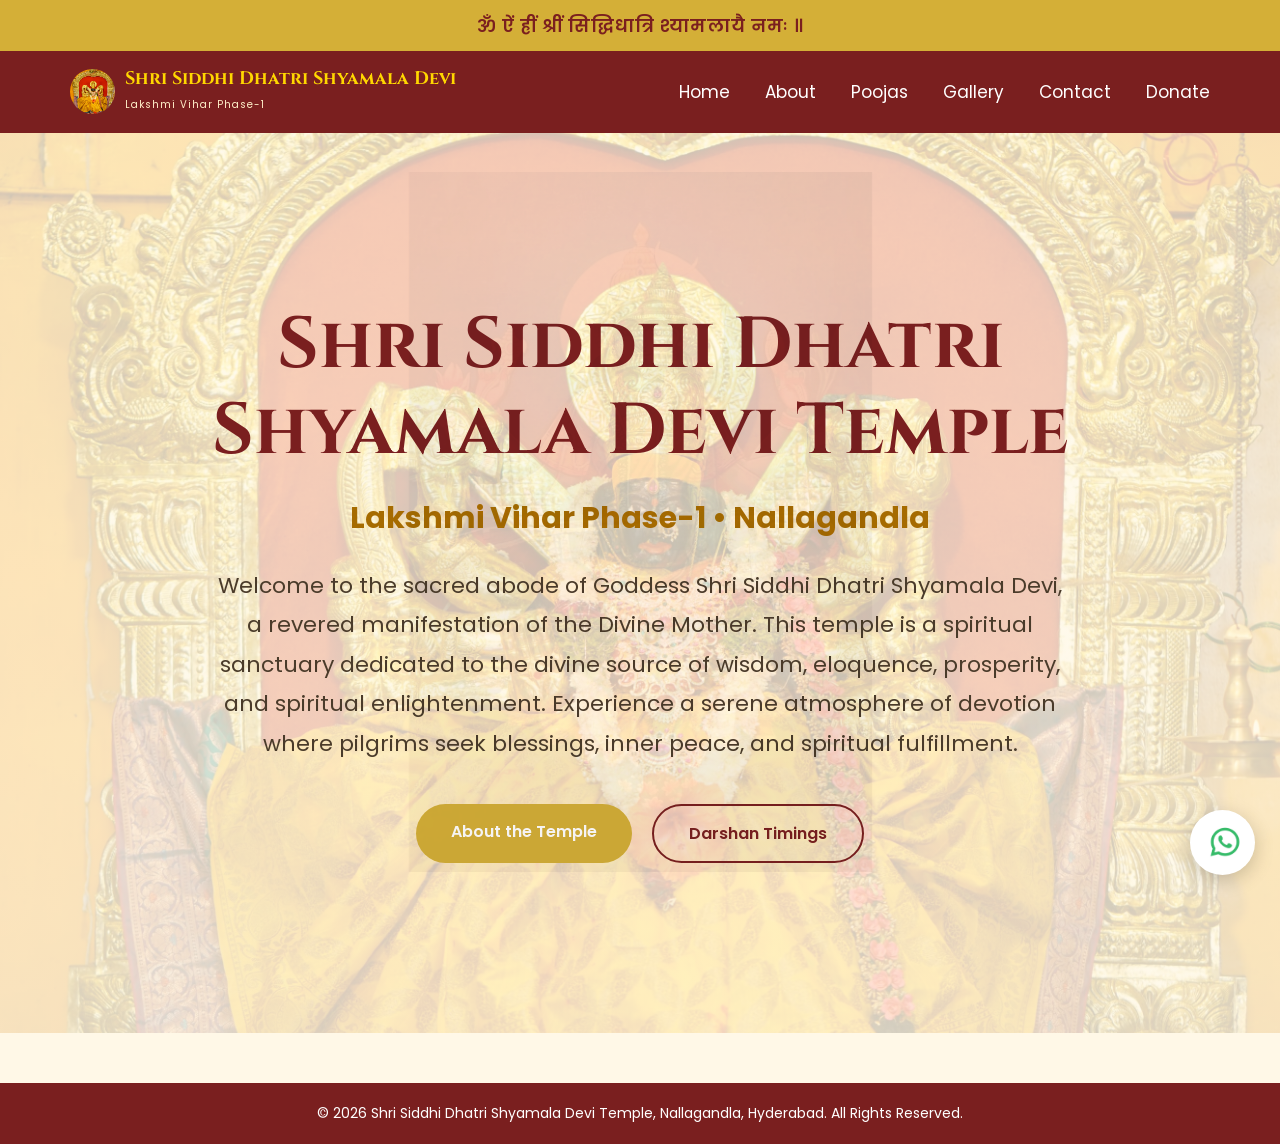
<file: index.html>
<!DOCTYPE html>
<html lang="en">
<head>
    <meta charset="UTF-8">
    <meta name="viewport" content="width=device-width, initial-scale=1.0">

    <title>
Shri Siddhi Dhatri Shyamala Devi Temple | Nallagandla, Hyderabad
</title>

    <link rel="stylesheet" href="style.css">

    <link href="https://fonts.googleapis.com/css2?family=Cinzel:wght@400;500;600;700&family=Poppins:wght@300;400;500;600&display=swap" rel="stylesheet">
    <meta name="description"
content="Official website of Shri Siddhi Dhatri Shyamala Devi Temple, Nallagandla, Hyderabad. Explore temple history, poojas, festivals, darshan timings, donations, and spiritual events.">

<meta name="keywords"
content="Shyamala Devi Temple, Siddhi Dhatri Shyamala Devi, Nallagandla Temple, Hyderabad Temple, Friday Pooja, Kumkumarchana, Navaratri, Shyamala Navaratri, Temple History, Temple Discovery, Temple Establishment, Spiritual Center, Devotee Community, Temple Timeline, Temple Gallery, Divine Idol Discovery, Temple Worship, Temple Festivals, Temple Darshan Timings, Temple Donations, Temple Events, Temple Rituals, Temple Architecture, Temple Festivals, Temple Celebrations, Temple Announcements, Temple News, Temple Updates, Temple Activities, Temple Services, Temple Offerings, Temple Prayers, Temple Blessings, Temple Devotees, Temple Community, Temple Spirituality, Temple Culture, Temple Heritage, Temple Traditions, Temple Worship Practices, Temple Festivals and Events, Temple Rituals and Ceremonies, Temple History and Significance, Temple Architecture and Design, Temple Art and Iconography, Temple Legends and Myths, Temple Pilgrimage and Tourism, Temple Donations and Support, Temple Volunteer Opportunities, Temple News and Announcements, Temple Contact Information, Temple Location and Directions, Temple Gallery and Media, Temple Testimonials and Devotee Stories, Temple FAQs and Visitor Information, Temple Online Services and Virtual Darshan">

<meta name="author"
content="Shri Siddhi Dhatri Shyamala Devi Temple">
<link rel="icon" href="/favicon.jpeg">
<!-- Google tag (gtag.js) -->
<script async src="https://www.googletagmanager.com/gtag/js?id=G-BN901K65E5"></script>
<script>
  window.dataLayer = window.dataLayer || [];
  function gtag(){dataLayer.push(arguments);}
  gtag('js', new Date());

  gtag('config', 'G-BN901K65E5');
</script>
</head>

<body>
    <div class="mantra-bar">
            ॐ ऐं ह्रीं श्रीं सिद्धिधात्रि श्यामलायै नमः ॥
        </div>


<div class="main-nav">

   <a href="#home" class="logo">

    <img src="images/Ammavaru.jpeg" alt="Temple Logo">

    <div class="logo-text">
        <h3>Shri Siddhi Dhatri Shyamala Devi</h3>
        <span>Lakshmi Vihar Phase-1</span>
    </div>

</a>


    <ul>
        <li><a href="index.html">Home</a></li>
        <li><a href="about.html">About</a></li>
        <li><a href="pooja.html">Poojas</a></li>
        <li><a href="gallery.html">Gallery</a></li>
        <li><a href="contact.html">Contact</a></li>
        <li><a href="donate.html">Donate</a></li>

    </ul>

</div>

    <section id="home" class="hero">

        <div class="hero-content">

        

<h1>
    Shri Siddhi Dhatri Shyamala Devi Temple
</h1>

<h2>
    Lakshmi Vihar Phase-1 • Nallagandla
</h2>

<p class="description">
    Welcome to the sacred abode of Goddess Shri Siddhi Dhatri Shyamala Devi, a revered manifestation of the Divine Mother. This temple is a spiritual sanctuary dedicated to
    the divine source of wisdom, eloquence, prosperity, and
    spiritual enlightenment. Experience a serene atmosphere of
    devotion where pilgrims seek blessings, inner peace, and
    spiritual fulfillment.
</p>

<div class="buttons">

    <a href="about.html" class="btn primary-btn">
        About the Temple
    </a>

    <a href="pooja.html" class="btn secondary-btn">
        Darshan Timings
    </a>

</div>

        </div>

    </section>
<footer>
    <p>
        © 2026 Shri Siddhi Dhatri Shyamala Devi Temple, Nallagandla, Hyderabad. All Rights Reserved.
    </p>
</footer>
<a href="https://chat.whatsapp.com/DujyNdrdzBHKbc0xF7VPi2"
   target="_blank"
   class="floating-whatsapp"
   title="Join Temple WhatsApp Group">

    <img src="images/whatsapp.png" alt="WhatsApp">

</a>
<script>

let lastScrollTop = 0;

const navbar = document.querySelector("nav");

window.addEventListener("scroll", function(){

    let currentScroll = window.pageYOffset;

    if(currentScroll > 100){

        if(currentScroll > lastScrollTop){

            navbar.style.transform = "translateY(-100%)";

        }else{

            navbar.style.transform = "translateY(0)";
        }

    }else{

        navbar.style.transform = "translateY(0)";
    }

    lastScrollTop = currentScroll;
});

</script>
</body>
</html>
</file>
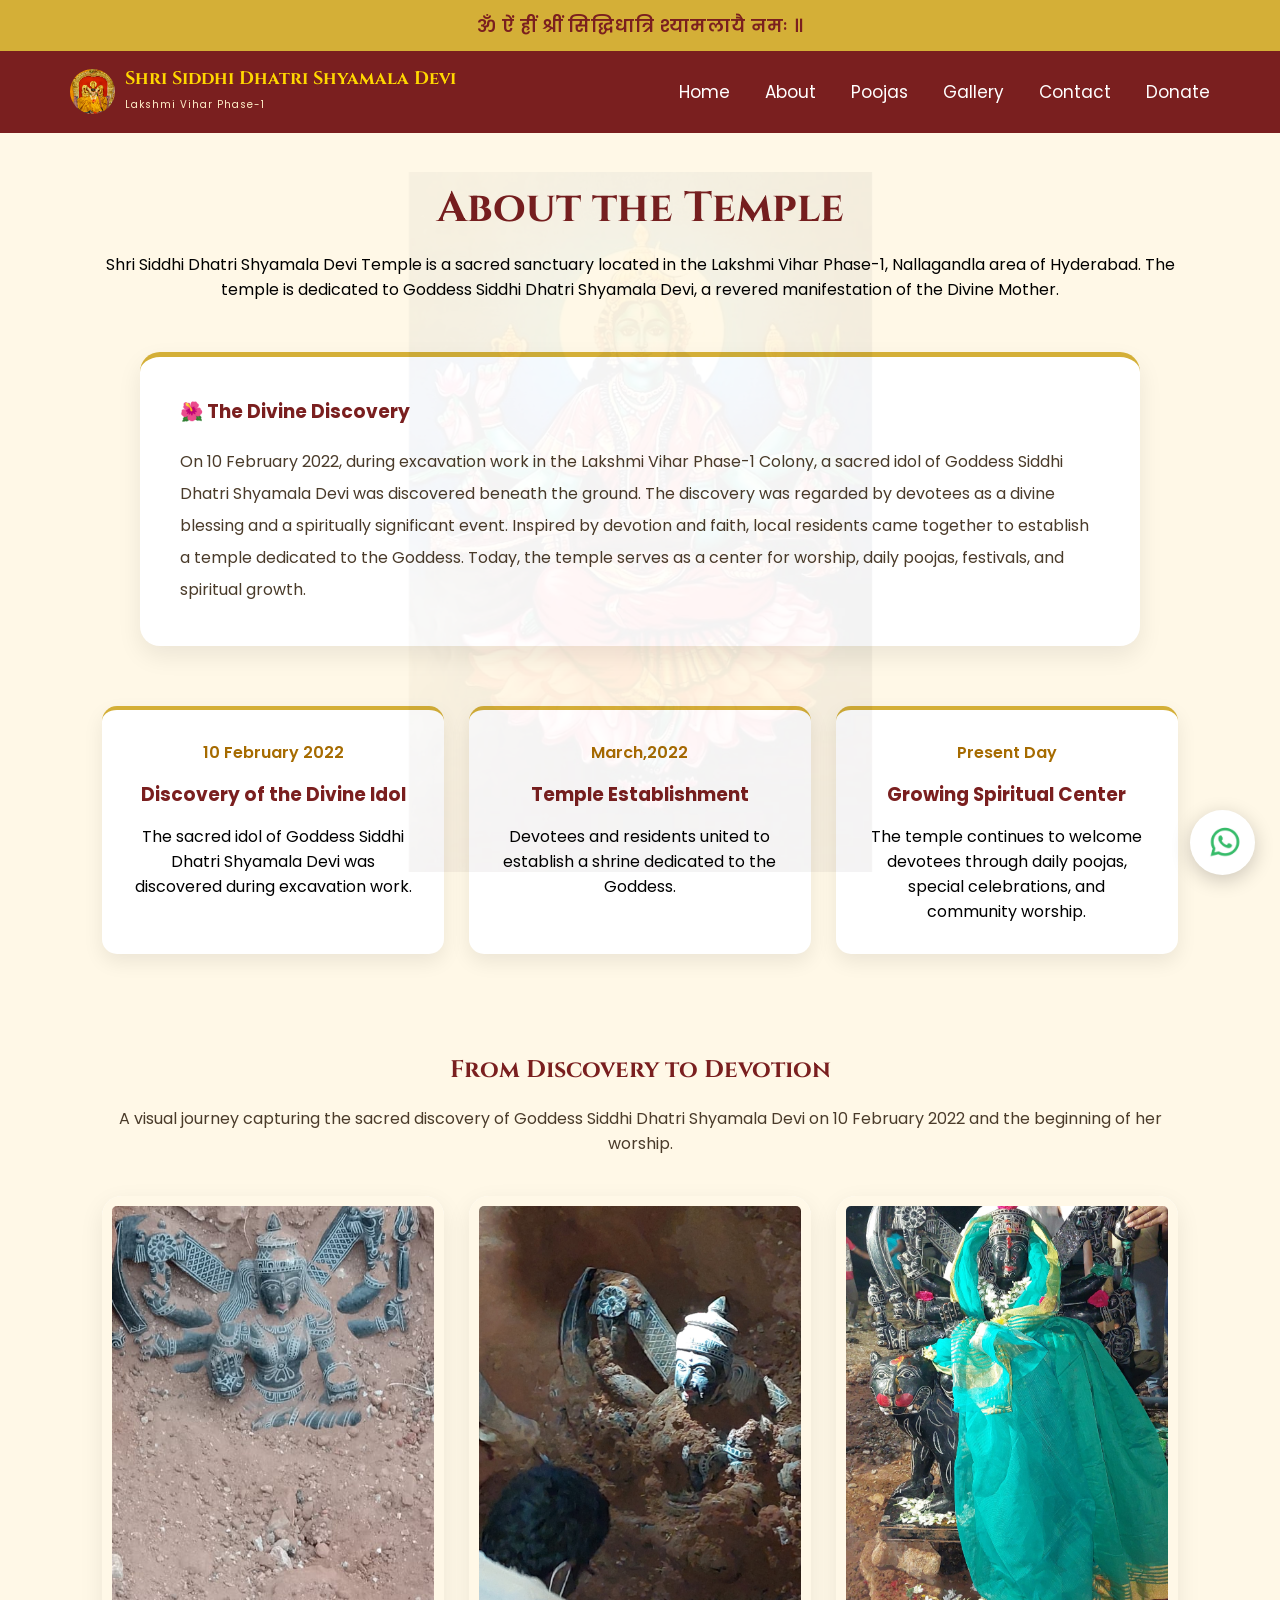
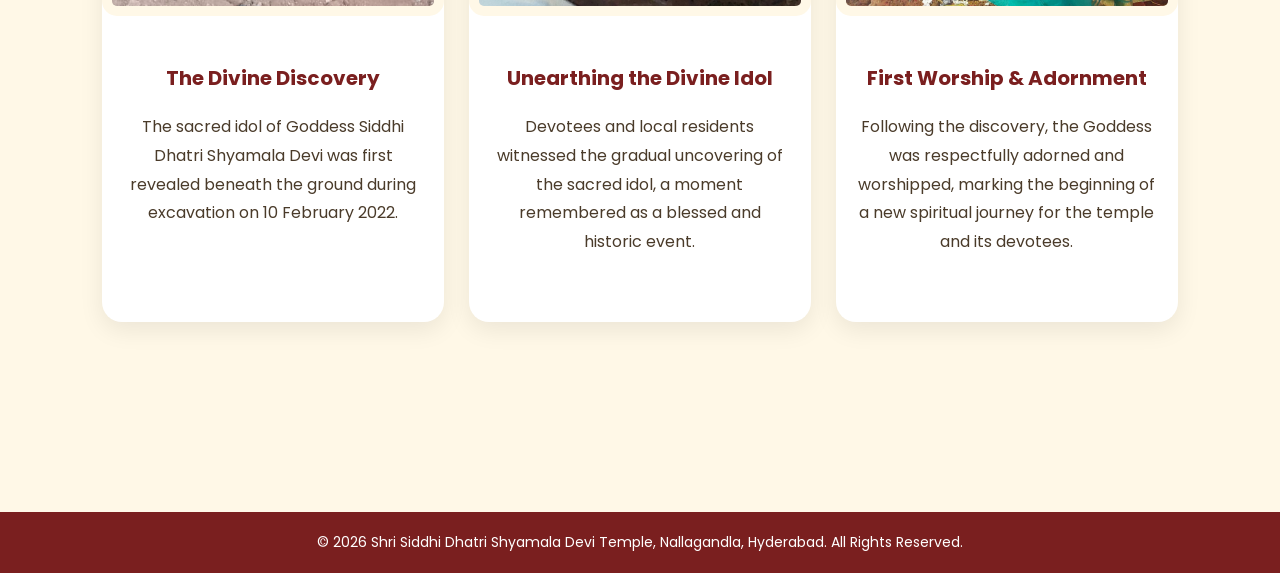
<file: about.html>
<!DOCTYPE html>
<html lang="en">

<head>

    <meta charset="UTF-8">
    <meta name="viewport" content="width=device-width, initial-scale=1.0">

    <title>
About the Temple | Shri Siddhi Dhatri Shyamala Devi Temple
</title>

    <link rel="stylesheet" href="style.css">

    <link href="https://fonts.googleapis.com/css2?family=Cinzel:wght@400;500;600;700&family=Poppins:wght@300;400;500;600&display=swap" rel="stylesheet">
    <meta name="description"
content="Official website of Shri Siddhi Dhatri Shyamala Devi Temple, Nallagandla, Hyderabad. Explore temple history, poojas, festivals, darshan timings, donations, and spiritual events.">

<meta name="keywords"
content="Shyamala Devi Temple, Siddhi Dhatri Shyamala Devi, Nallagandla Temple, Hyderabad Temple, Friday Pooja, Kumkumarchana, Navaratri, Shyamala Navaratri, Temple History, Temple Discovery, Temple Establishment, Spiritual Center, Devotee Community, Temple Timeline, Temple Gallery, Divine Idol Discovery, Temple Worship, Temple Festivals, Temple Darshan Timings, Temple Donations, Temple Events, Temple Rituals, Temple Architecture, Temple Festivals, Temple Celebrations, Temple Announcements, Temple News, Temple Updates, Temple Activities, Temple Services, Temple Offerings, Temple Prayers, Temple Blessings, Temple Devotees, Temple Community, Temple Spirituality, Temple Culture, Temple Heritage, Temple Traditions, Temple Worship Practices, Temple Festivals and Events, Temple Rituals and Ceremonies, Temple History and Significance, Temple Architecture and Design, Temple Art and Iconography, Temple Legends and Myths, Temple Pilgrimage and Tourism, Temple Donations and Support, Temple Volunteer Opportunities, Temple News and Announcements, Temple Contact Information, Temple Location and Directions, Temple Gallery and Media, Temple Testimonials and Devotee Stories, Temple FAQs and Visitor Information, Temple Online Services and Virtual Darshan">

<meta name="author"
content="Shri Siddhi Dhatri Shyamala Devi Temple">
<link rel="icon" href="/favicon.jpeg">
<!-- Google tag (gtag.js) -->
<script async src="https://www.googletagmanager.com/gtag/js?id=G-BN901K65E5"></script>
<script>
  window.dataLayer = window.dataLayer || [];
  function gtag(){dataLayer.push(arguments);}
  gtag('js', new Date());

  gtag('config', 'G-BN901K65E5');
</script>
</head>

<body>

    <nav>

        <div class="mantra-bar">
            ॐ ऐं ह्रीं श्रीं सिद्धिधात्रि श्यामलायै नमः ॥ 
        </div>

        <div class="main-nav">

            <a href="index.html" class="logo">

                <img src="images/Ammavaru.jpeg" alt="Temple Logo">

                <div class="logo-text">
                    <h3>Shri Siddhi Dhatri Shyamala Devi</h3>
                    <span>Lakshmi Vihar Phase-1</span>
                </div>

            </a>

             <ul>
        <li><a href="index.html">Home</a></li>
        <li><a href="about.html">About</a></li>
        <li><a href="pooja.html">Poojas</a></li>
        <li><a href="gallery.html">Gallery</a></li>
        <li><a href="contact.html">Contact</a></li>
        <li><a href="donate.html">Donate</a></li>

    </ul>
        </div>

    </nav>
    <section id="about" class="about-section">

    <div class="about-header">

        <h2>About the Temple</h2>

        <div class="gold-line"></div>

        <p>

            Shri Siddhi Dhatri Shyamala Devi Temple is a sacred sanctuary located in the Lakshmi Vihar Phase-1, Nallagandla area of Hyderabad. The temple is dedicated to Goddess Siddhi Dhatri Shyamala Devi, a revered manifestation of the Divine Mother.
        </p>

    </div>

    <div class="history-highlight">

        <h3>🌺 The Divine Discovery</h3>

        <p>

            On 10 February 2022, during excavation work in the Lakshmi Vihar Phase-1 
            Colony, a sacred idol of Goddess Siddhi Dhatri Shyamala Devi was
            discovered beneath the ground.

            The discovery was regarded by devotees as a divine blessing
            and a spiritually significant event. Inspired by devotion and faith,
            local residents came together to establish a temple dedicated to
            the Goddess.

            Today, the temple serves as a center for worship, daily poojas,
            festivals, and spiritual growth.

        </p>

    </div>

    <div class="timeline">

        <div class="timeline-item">

            <span>10 February 2022</span>

            <h3>Discovery of the Divine Idol</h3>

            <p>
                The sacred idol of Goddess Siddhi Dhatri Shyamala Devi
                was discovered during excavation work.
            </p>

        </div>

        <div class="timeline-item">

            <span>March,2022</span>

            <h3>Temple Establishment</h3>

            <p>
                Devotees and residents united to establish
                a shrine dedicated to the Goddess.
            </p>

        </div>

        <div class="timeline-item">

            <span>Present Day</span>

            <h3>Growing Spiritual Center</h3>

            <p>
                The temple continues to welcome devotees
                through daily poojas, special celebrations,
                and community worship.
            </p>

        </div>

    </div>

    <section class="discovery-gallery">

    <h2>From Discovery to Devotion</h2>

    <div class="gold-line"></div>

    <p>
        A visual journey capturing the sacred discovery of
        Goddess Siddhi Dhatri Shyamala Devi on
        10 February 2022 and the beginning of her worship.
    </p>

    <div class="discovery-grid">

        <!-- IMAGE 1 -->

        <div class="gallery-item">

            <img src="images/about1.jpeg"
                 alt="Divine Discovery">

            <h4>The Divine Discovery</h4>

            <p>
                The sacred idol of Goddess Siddhi Dhatri
                Shyamala Devi was first revealed beneath
                the ground during excavation on
                10 February 2022.
            </p>

        </div>

        <!-- IMAGE 2 -->

        <div class="gallery-item">

            <img src="images/about2.jpeg"
                 alt="Unearthing the Divine Idol">

            <h4>Unearthing the Divine Idol</h4>

            <p>
                Devotees and local residents witnessed
                the gradual uncovering of the sacred idol,
                a moment remembered as a blessed and
                historic event.
            </p>

        </div>

        <!-- IMAGE 3 -->

        <div class="gallery-item">

            <img src="images/about3.jpeg"
                 alt="First Worship">

            <h4>First Worship & Adornment</h4>

            <p>
                Following the discovery, the Goddess was
                respectfully adorned and worshipped,
                marking the beginning of a new spiritual
                journey for the temple and its devotees.
            </p>

        </div>

    </div>

</section>

</section>
  <footer>
        <p>
            © 2026 Shri Siddhi Dhatri Shyamala Devi Temple, Nallagandla, Hyderabad. All Rights Reserved.
        </p>
    </footer>
<a href="https://chat.whatsapp.com/DujyNdrdzBHKbc0xF7VPi2"
   target="_blank"
   class="floating-whatsapp"
   title="Join Temple WhatsApp Group">

    <img src="images/whatsapp.png" alt="WhatsApp">

</a>
<script>

let lastScrollTop = 0;

const navbar = document.querySelector("nav");

window.addEventListener("scroll", function(){

    let currentScroll = window.pageYOffset;

    if(currentScroll > 100){

        if(currentScroll > lastScrollTop){

            navbar.style.transform = "translateY(-100%)";

        }else{

            navbar.style.transform = "translateY(0)";
        }

    }else{

        navbar.style.transform = "translateY(0)";
    }

    lastScrollTop = currentScroll;
});

</script>
</body>

</html>
</file>
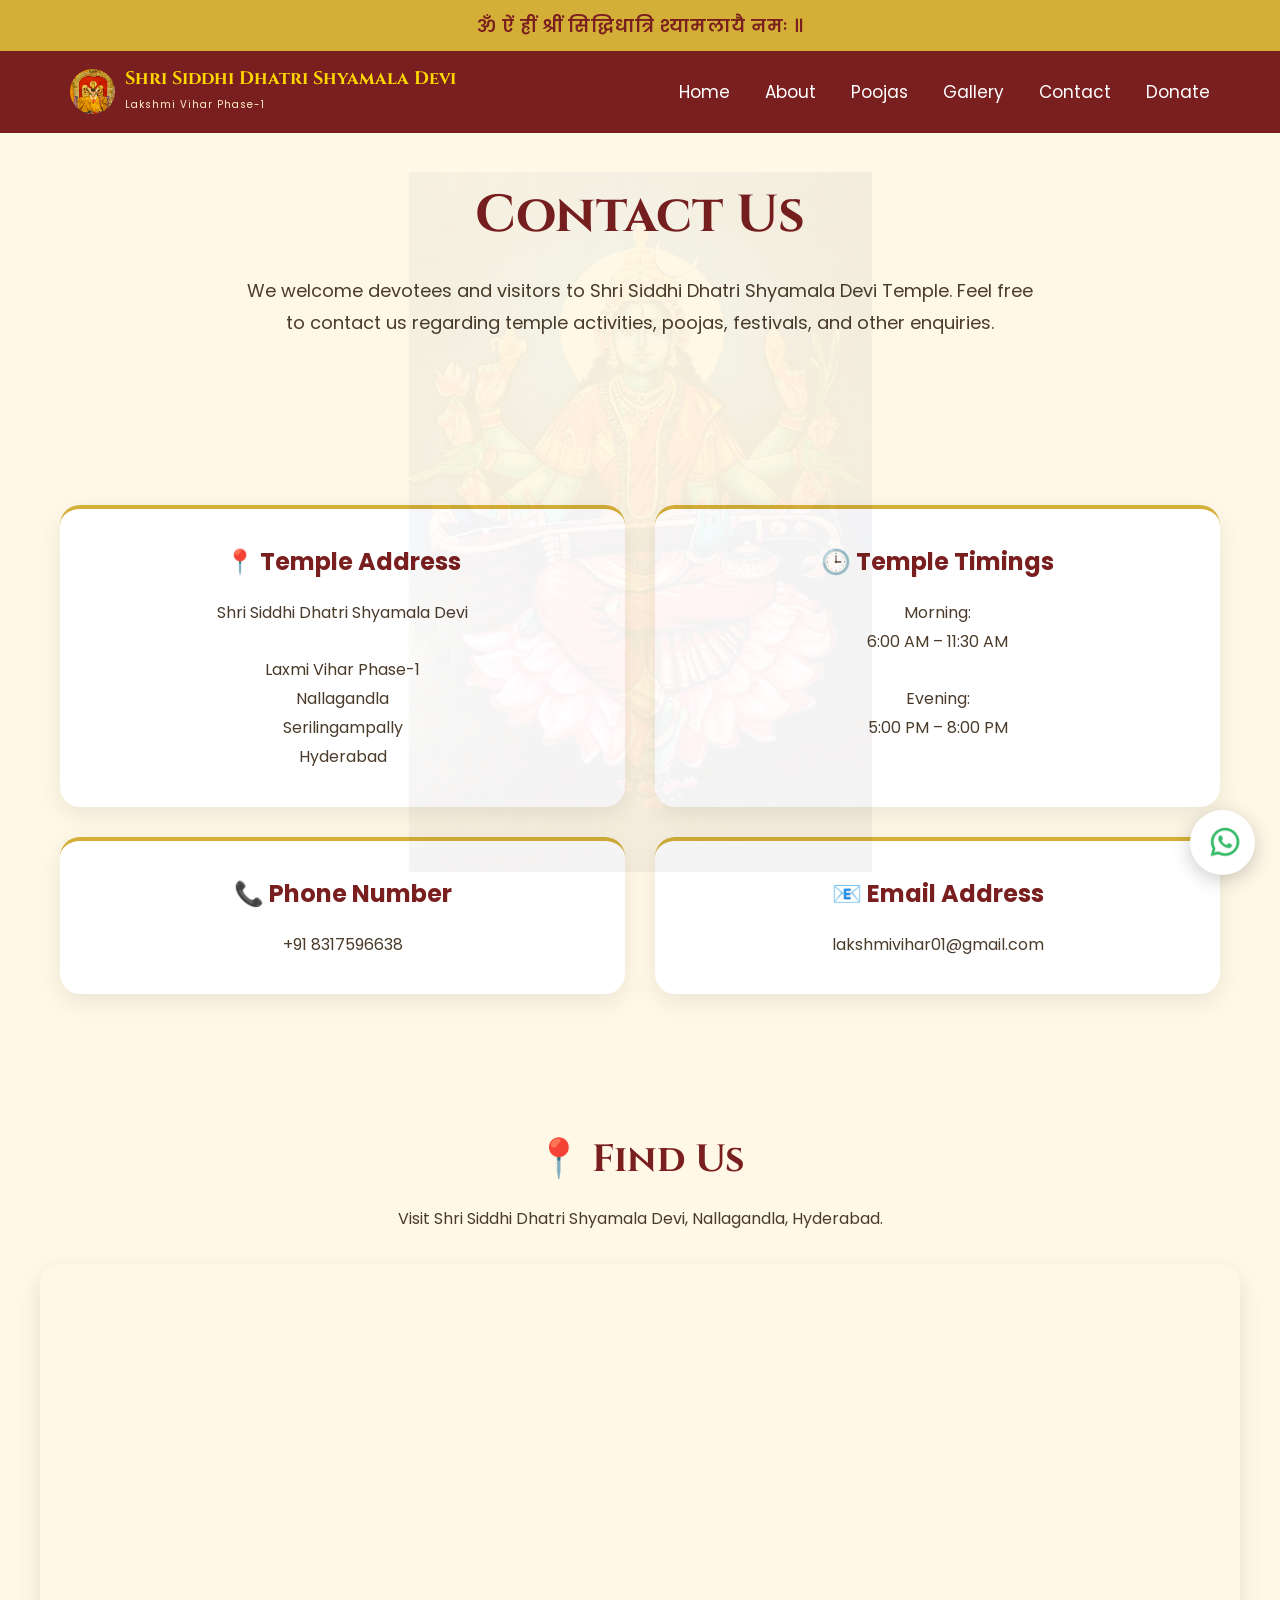
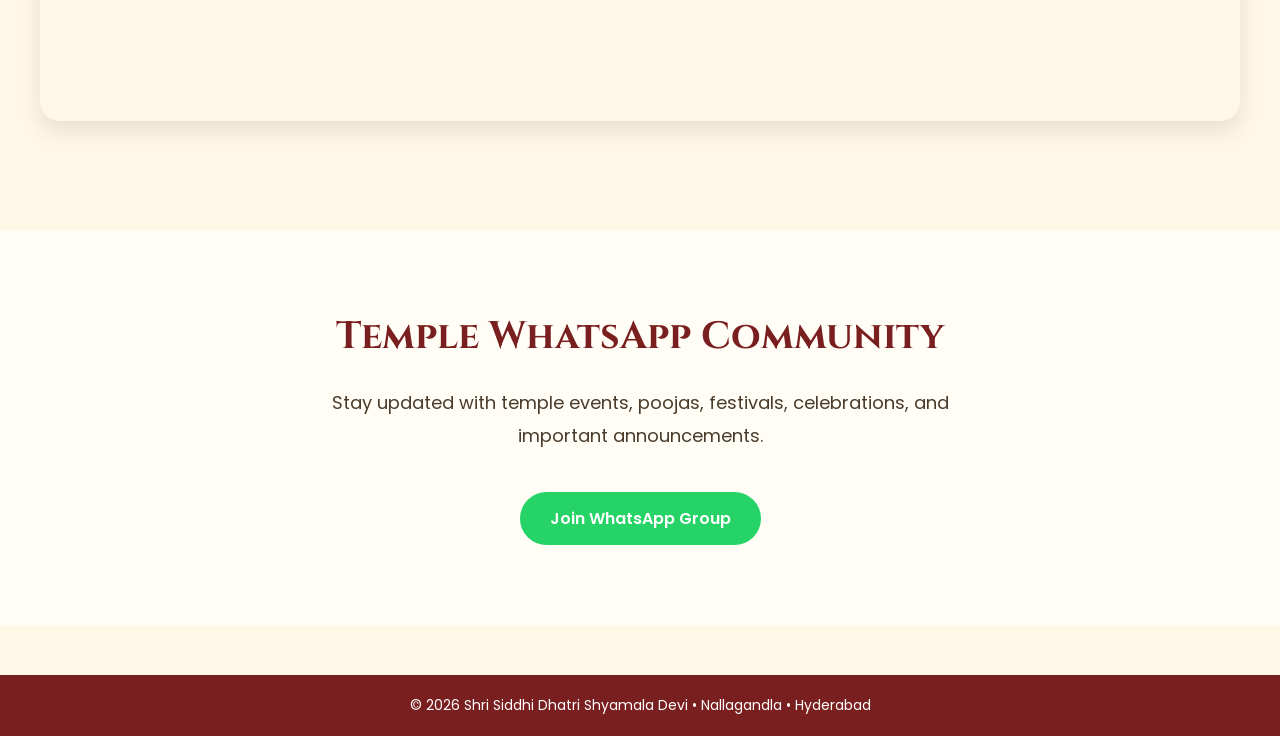
<file: contact.html>
<!DOCTYPE html>

<html lang="en">

<head>
<meta charset="UTF-8">
<meta name="viewport" content="width=device-width, initial-scale=1.0">

<title>
Contact Us | Shri Siddhi Dhatri Shyamala Devi Temple
</title>

<link rel="stylesheet" href="style.css">

<link href="https://fonts.googleapis.com/css2?family=Cinzel:wght@400;500;600;700&family=Poppins:wght@300;400;500;600&display=swap" rel="stylesheet">
<meta name="description"
content="Official website of Shri Siddhi Dhatri Shyamala Devi Temple, Nallagandla, Hyderabad. Explore temple history, poojas, festivals, darshan timings, donations, and spiritual events.">

<meta name="keywords"
content="Shyamala Devi Temple, Siddhi Dhatri Shyamala Devi, Nallagandla Temple, Hyderabad Temple, Friday Pooja, Kumkumarchana, Navaratri, Shyamala Navaratri, Temple History, Temple Discovery, Temple Establishment, Spiritual Center, Devotee Community, Temple Timeline, Temple Gallery, Divine Idol Discovery, Temple Worship, Temple Festivals, Temple Darshan Timings, Temple Donations, Temple Events, Temple Rituals, Temple Architecture, Temple Festivals, Temple Celebrations, Temple Announcements, Temple News, Temple Updates, Temple Activities, Temple Services, Temple Offerings, Temple Prayers, Temple Blessings, Temple Devotees, Temple Community, Temple Spirituality, Temple Culture, Temple Heritage, Temple Traditions, Temple Worship Practices, Temple Festivals and Events, Temple Rituals and Ceremonies, Temple History and Significance, Temple Architecture and Design, Temple Art and Iconography, Temple Legends and Myths, Temple Pilgrimage and Tourism, Temple Donations and Support, Temple Volunteer Opportunities, Temple News and Announcements, Temple Contact Information, Temple Location and Directions, Temple Gallery and Media, Temple Testimonials and Devotee Stories, Temple FAQs and Visitor Information, Temple Online Services and Virtual Darshan">

<meta name="author"
content="Shri Siddhi Dhatri Shyamala Devi Temple">
<link rel="icon" href="/favicon.jpeg">
<!-- Google tag (gtag.js) -->
<script async src="https://www.googletagmanager.com/gtag/js?id=G-BN901K65E5"></script>
<script>
  window.dataLayer = window.dataLayer || [];
  function gtag(){dataLayer.push(arguments);}
  gtag('js', new Date());

  gtag('config', 'G-BN901K65E5');
</script>

</head>
<body>

<!-- NAVBAR -->

<nav>

    <div class="mantra-bar">
        ॐ ऐं ह्रीं श्रीं सिद्धिधात्रि श्यामलायै नमः ॥
    </div>

    <div class="main-nav">

        <a href="index.html" class="logo">

            <img src="images/Ammavaru.jpeg" alt="Temple Logo">

            <div class="logo-text">
                <h3>Shri Siddhi Dhatri Shyamala Devi</h3>
                <span>Lakshmi Vihar Phase-1</span>
            </div>

        </a>

        <ul>
        <li><a href="index.html">Home</a></li>
        <li><a href="about.html">About</a></li>
        <li><a href="pooja.html">Poojas</a></li>
        <li><a href="gallery.html">Gallery</a></li>
        <li><a href="contact.html">Contact</a></li>
        <li><a href="donate.html">Donate</a></li>

    </ul>

    </div>

</nav>

<!-- HERO -->

<section class="contact-hero">

    <h1>Contact Us</h1>

    <div class="gold-line"></div>

    <p>

        We welcome devotees and visitors to
        Shri Siddhi Dhatri Shyamala Devi Temple.
        Feel free to contact us regarding temple activities,
        poojas, festivals, and other enquiries.

    </p>

</section>

<!-- CONTACT DETAILS -->

<section class="contact-info-section">

    <div class="contact-card">

        <h2>📍 Temple Address</h2>

        <p>

            Shri Siddhi Dhatri Shyamala Devi<br><br>

            Laxmi Vihar Phase-1<br>

            Nallagandla<br>

            Serilingampally<br>

            Hyderabad

        </p>

    </div>

    <div class="contact-card">

        <h2>🕒 Temple Timings</h2>

        <p>

            Morning:<br>
            6:00 AM – 11:30 AM

            <br><br>

            Evening:<br>
            5:00 PM – 8:00 PM

        </p>

    </div>

    <div class="contact-card">

        <h2>📞 Phone Number</h2>

        <p>
            +91 8317596638
        </p>

    </div>

    <div class="contact-card">

        <h2>📧 Email Address</h2>

        <p>
            lakshmivihar01@gmail.com
        </p>

    </div>

</section>



<!-- GOOGLE MAPS -->

<section class="map-section">

    <h2>📍 Find Us</h2>

    <div class="gold-line"></div>

    <p>

        Visit Shri Siddhi Dhatri Shyamala Devi,
        Nallagandla, Hyderabad.

    </p>

    <div class="map-container">

    <iframe src="https://www.google.com/maps/embed?pb=!1m14!1m8!1m3!1d3805.5988106197788!2d78.3034858!3d17.4789059!3m2!1i1024!2i768!4f13.1!3m3!1m2!1s0x3bcb9303f3df29c3%3A0xfb3b7d6fb2d5f37e!2sShri%20Shyamala%20Devi%20Temple!5e0!3m2!1sen!2sin!4v1780503384200!5m2!1sen!2sin" width="600" height="450" style="border:0;" allowfullscreen="" loading="lazy" referrerpolicy="no-referrer-when-downgrade"></iframe>

</div>

</section>
<!-- WHATSAPP COMMUNITY -->

<section class="whatsapp-community">

    <h2>Temple WhatsApp Community</h2>

    <div class="gold-line"></div>

    <p>

        Stay updated with temple events,
        poojas, festivals, celebrations,
        and important announcements.

    </p>

    <a href="https://chat.whatsapp.com/DujyNdrdzBHKbc0xF7VPi2"
       target="_blank"
       class="whatsapp-btn">

        Join WhatsApp Group

    </a>

</section>

<!-- FLOATING WHATSAPP -->

<a href="https://chat.whatsapp.com/DujyNdrdzBHKbc0xF7VPi2"
   target="_blank"
   class="floating-whatsapp">

    <img src="images/whatsapp.png" alt="WhatsApp">

</a>

<!-- FOOTER -->

<footer>

    <p>
        © 2026 Shri Siddhi Dhatri Shyamala Devi • Nallagandla • Hyderabad
    </p>

</footer>
<script>

let lastScrollTop = 0;

const navbar = document.querySelector("nav");

window.addEventListener("scroll", function(){

    let currentScroll = window.pageYOffset;

    if(currentScroll > 100){

        if(currentScroll > lastScrollTop){

            navbar.style.transform = "translateY(-100%)";

        }else{

            navbar.style.transform = "translateY(0)";
        }

    }else{

        navbar.style.transform = "translateY(0)";
    }

    lastScrollTop = currentScroll;
});

</script>

</body>

</html>
</file>
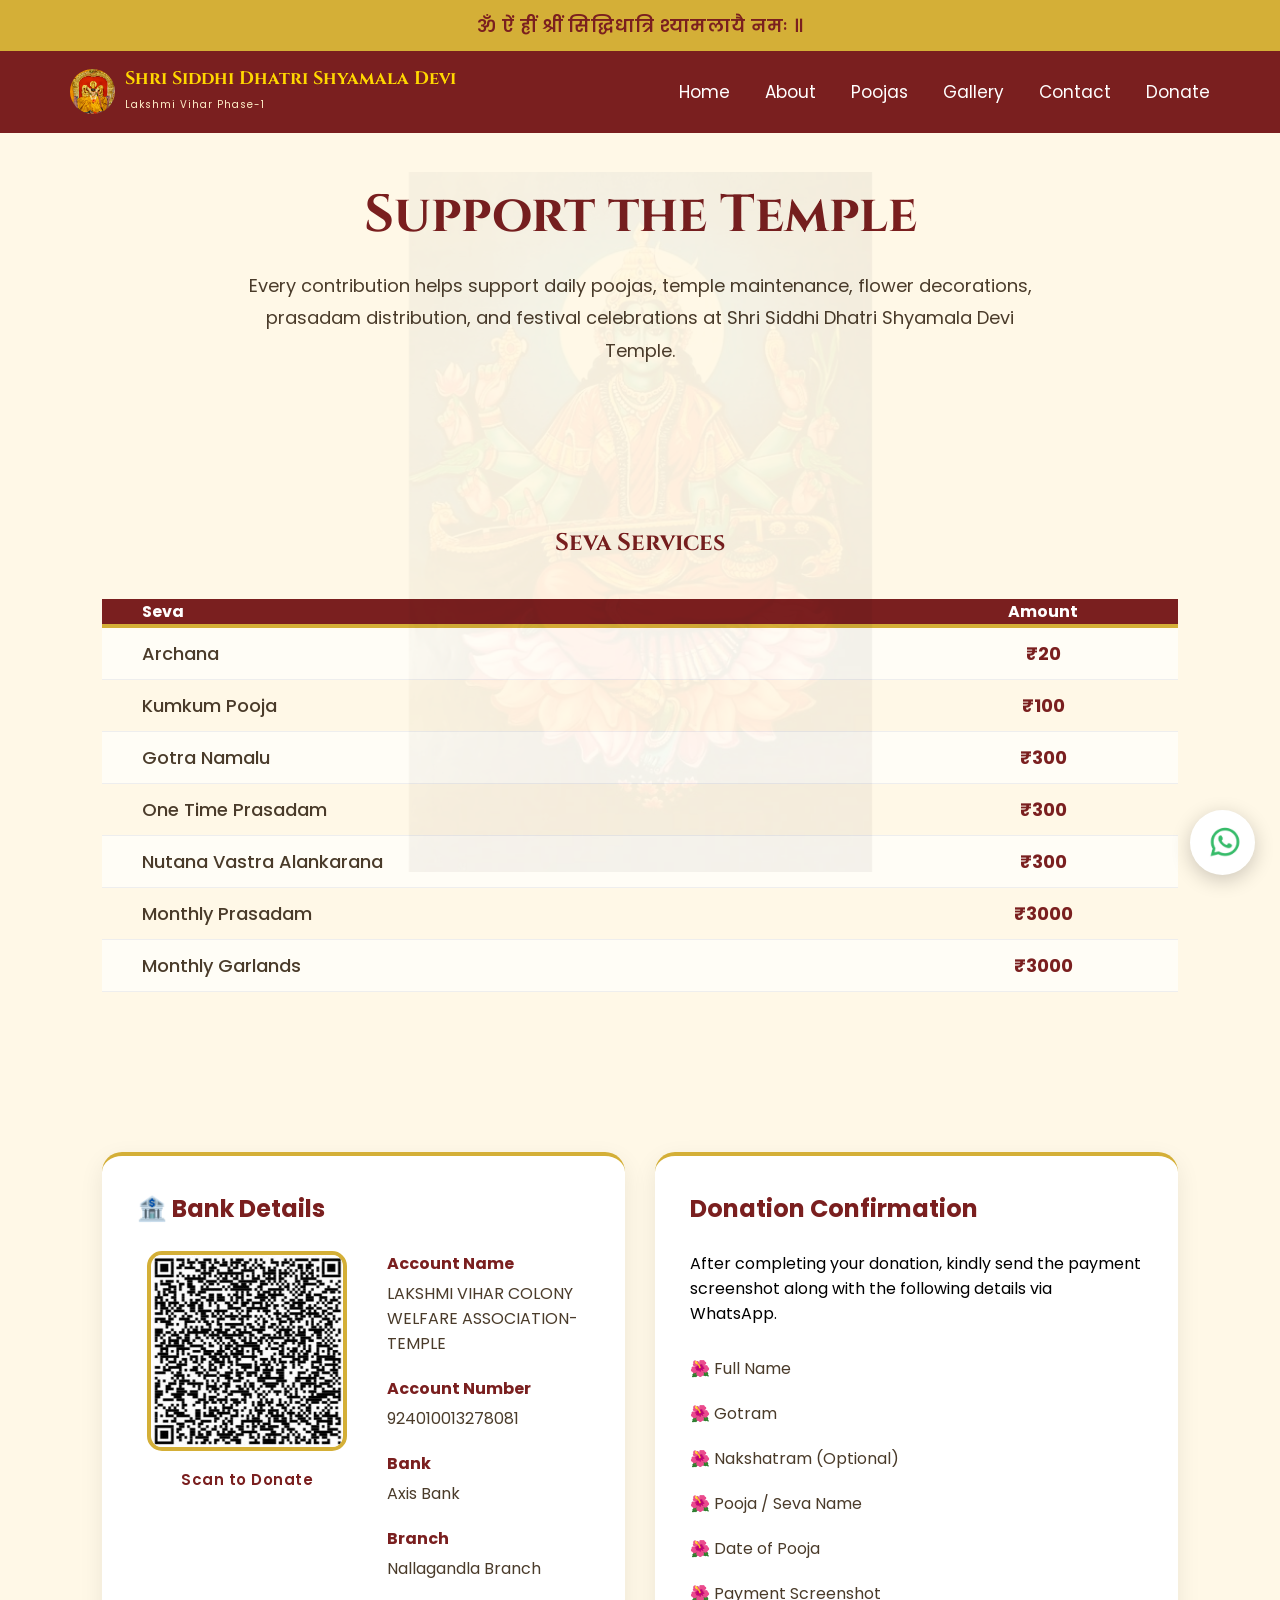
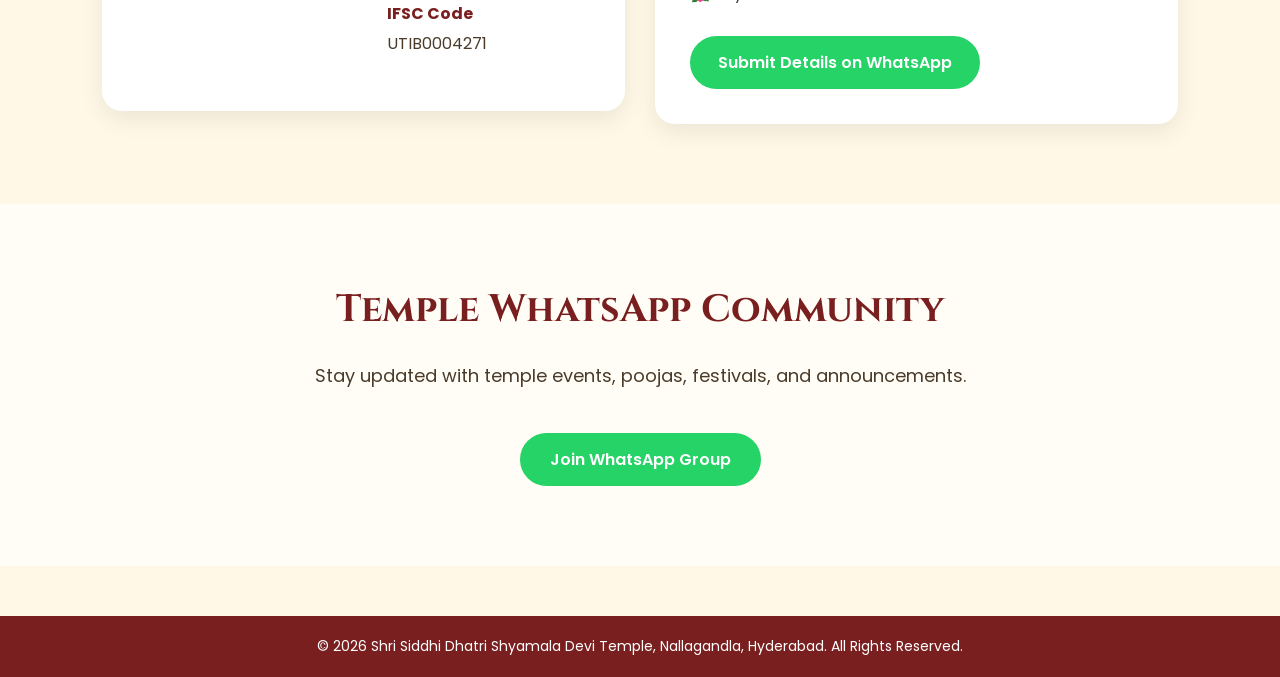
<file: donate.html>
<!DOCTYPE html>
<html lang="en">

<head>

    <meta charset="UTF-8">
    <meta name="viewport" content="width=device-width, initial-scale=1.0">

    <title>
Donations | Shri Siddhi Dhatri Shyamala Devi Temple
</title>

    <link rel="stylesheet" href="style.css">

    <link href="https://fonts.googleapis.com/css2?family=Cinzel:wght@400;500;600;700&family=Poppins:wght@300;400;500;600&display=swap" rel="stylesheet">
    <meta name="description"
content="Official website of Shri Siddhi Dhatri Shyamala Devi Temple, Nallagandla, Hyderabad. Explore temple history, poojas, festivals, darshan timings, donations, and spiritual events.">

<meta name="keywords"
content="Shyamala Devi Temple, Siddhi Dhatri Shyamala Devi, Nallagandla Temple, Hyderabad Temple, Friday Pooja, Kumkumarchana, Navaratri, Shyamala Navaratri, Temple History, Temple Discovery, Temple Establishment, Spiritual Center, Devotee Community, Temple Timeline, Temple Gallery, Divine Idol Discovery, Temple Worship, Temple Festivals, Temple Darshan Timings, Temple Donations, Temple Events, Temple Rituals, Temple Architecture, Temple Festivals, Temple Celebrations, Temple Announcements, Temple News, Temple Updates, Temple Activities, Temple Services, Temple Offerings, Temple Prayers, Temple Blessings, Temple Devotees, Temple Community, Temple Spirituality, Temple Culture, Temple Heritage, Temple Traditions, Temple Worship Practices, Temple Festivals and Events, Temple Rituals and Ceremonies, Temple History and Significance, Temple Architecture and Design, Temple Art and Iconography, Temple Legends and Myths, Temple Pilgrimage and Tourism, Temple Donations and Support, Temple Volunteer Opportunities, Temple News and Announcements, Temple Contact Information, Temple Location and Directions, Temple Gallery and Media, Temple Testimonials and Devotee Stories, Temple FAQs and Visitor Information, Temple Online Services and Virtual Darshan">

<meta name="author"
content="Shri Siddhi Dhatri Shyamala Devi Temple">
<link rel="icon" href="/favicon.jpeg">
<!-- Google tag (gtag.js) -->
<script async src="https://www.googletagmanager.com/gtag/js?id=G-BN901K65E5"></script>
<script>
  window.dataLayer = window.dataLayer || [];
  function gtag(){dataLayer.push(arguments);}
  gtag('js', new Date());

  gtag('config', 'G-BN901K65E5');
</script>
</head>

<body>

     <nav>

        <div class="mantra-bar">
            ॐ ऐं ह्रीं श्रीं सिद्धिधात्रि श्यामलायै नमः ॥
        </div>

        <div class="main-nav">

            <a href="index.html" class="logo">

                <img src="images/Ammavaru.jpeg" alt="Temple Logo">

                <div class="logo-text">
                    <h3>Shri Siddhi Dhatri Shyamala Devi</h3>
                    <span>Lakshmi Vihar Phase-1</span>
                </div>

            </a>

             <ul>
        <li><a href="index.html">Home</a></li>
        <li><a href="about.html">About</a></li>
        <li><a href="pooja.html">Poojas</a></li>
        <li><a href="gallery.html">Gallery</a></li>
        <li><a href="contact.html">Contact</a></li>
        <li><a href="donate.html">Donate</a></li>

    </ul>
        </div>

    </nav>


<section class="donation-hero">

    <h1> Support the Temple</h1>

    <div class="gold-line"></div>

    <p>
        Every contribution helps support daily poojas, temple maintenance,
        flower decorations, prasadam distribution, and festival celebrations
        at Shri Siddhi Dhatri Shyamala Devi Temple.
    </p>

</section>

<section class="services-section">

    <h2>Seva Services</h2>

    <div class="gold-line"></div>

    <div class="donation-table-container">

        <table class="donation-table">

            <thead>

                <tr>
                    <th>Seva</th>
                    <th>Amount</th>
                </tr>

            </thead>

            <tbody>

                <tr>
                    <td>Archana</td>
                    <td>₹20</td>
                </tr>
                <tr>
                    <td>Kumkum Pooja</td>
                    <td>₹100</td>
                </tr>

                <tr>
                    <td>Gotra Namalu</td>
                    <td>₹300</td>
                </tr>
                

                <tr>
                    <td>One Time Prasadam</td>
                    <td>₹300</td>
                </tr>

                

                <tr>
                    <td>Nutana Vastra Alankarana</td>
                    <td>₹300</td>
                </tr>

                <tr>
                    <td>Monthly Prasadam</td>
                    <td>₹3000</td>
                </tr>

                <tr>
                    <td> Monthly Garlands</td>
                    <td>₹3000</td>
                </tr>

            </tbody>

        </table>

    </div>

</section>

<section class="contact-bank-section">

    <div class="info-grid">

        <!-- BANK DETAILS -->

        <div class="info-card">

            <h2>🏦 Bank Details</h2>

            <div class="bank-layout">

                <div class="qr-side">

                    <img src="images/Qr scanner.png" alt="Temple QR">

                    <p class="scan-text">
                        Scan to Donate
                    </p>

                </div>

                <div class="bank-details">

                    <div class="detail">
                        <strong>Account Name</strong>
                        <p>LAKSHMI VIHAR COLONY WELFARE ASSOCIATION-TEMPLE</p>
                    </div>

                    <div class="detail">
                        <strong>Account Number</strong>
                        <p>924010013278081</p>
                    </div>

                    <div class="detail">
                        <strong>Bank</strong>
                        <p>Axis Bank</p>
                    </div>

                    <div class="detail">
                        <strong>Branch</strong>
                        <p>Nallagandla Branch</p>
                    </div>

                    <div class="detail">
                        <strong>IFSC Code</strong>
                        <p>UTIB0004271</p>
                    </div>

                </div>

            </div>

        </div>

        <!-- DONATION CONFIRMATION -->

        <div class="info-card">

            <h2> Donation Confirmation</h2>

            <p>
                After completing your donation, kindly send the payment screenshot
                along with the following details via WhatsApp.
            </p>

            <ul class="confirmation-list">

                <li>Full Name</li>
                <li>Gotram</li>
                <li>Nakshatram (Optional)</li>
                <li>Pooja / Seva Name</li>
                <li>Date of Pooja</li>
                <li>Payment Screenshot</li>

            </ul>

            <a href="https://wa.me/918317596638?text=Donation%20Confirmation%0A%0AName%3A%20%0AGotram%3A%20%0ANakshatram%3A%20%0APooja%20Name%3A%20%0APooja%20Date%3A%20"
               target="_blank"
               class="whatsapp-submit-btn">

               Submit Details on WhatsApp

            </a>

        </div>

    </div>

</section>
<section class="whatsapp-community">

    <h2>Temple WhatsApp Community</h2>

    <div class="gold-line"></div>

    <p>
        Stay updated with temple events, poojas,
        festivals, and announcements.
    </p>

    <a href="https://chat.whatsapp.com/DujyNdrdzBHKbc0xF7VPi2"
       target="_blank"
       class="whatsapp-btn">

        Join WhatsApp Group

    </a>

</section>
<footer>
    <p>
        © 2026 Shri Siddhi Dhatri Shyamala Devi Temple, Nallagandla, Hyderabad. All Rights Reserved.
    </p>
</footer>
<a href="https://chat.whatsapp.com/DujyNdrdzBHKbc0xF7VPi2"
   target="_blank"
   class="floating-whatsapp"
   title="Join Temple WhatsApp Group">

    <img src="images/whatsapp.png" alt="WhatsApp">

</a>
<script>

let lastScrollTop = 0;

const navbar = document.querySelector("nav");

window.addEventListener("scroll", function(){

    let currentScroll = window.pageYOffset;

    if(currentScroll > 100){

        if(currentScroll > lastScrollTop){

            navbar.style.transform = "translateY(-100%)";

        }else{

            navbar.style.transform = "translateY(0)";
        }

    }else{

        navbar.style.transform = "translateY(0)";
    }

    lastScrollTop = currentScroll;
});

</script>

</body>
</html>
</file>
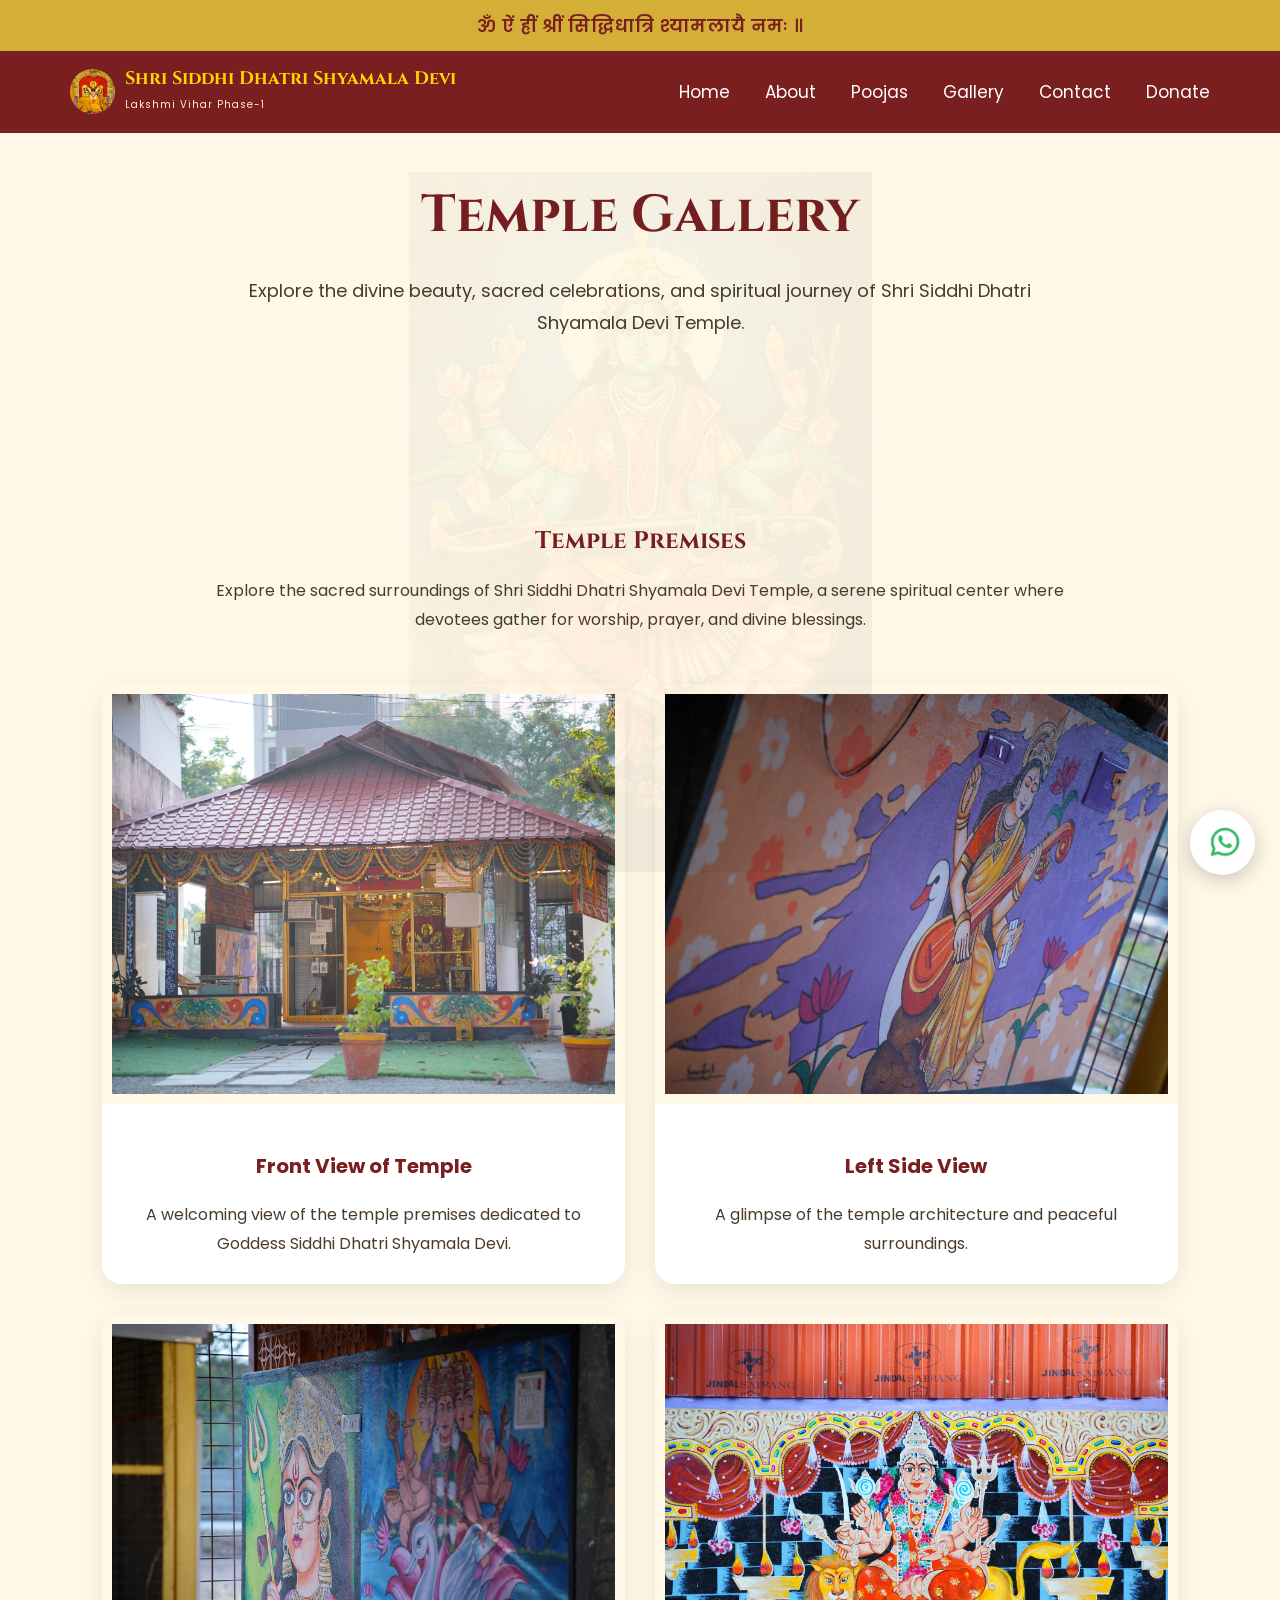
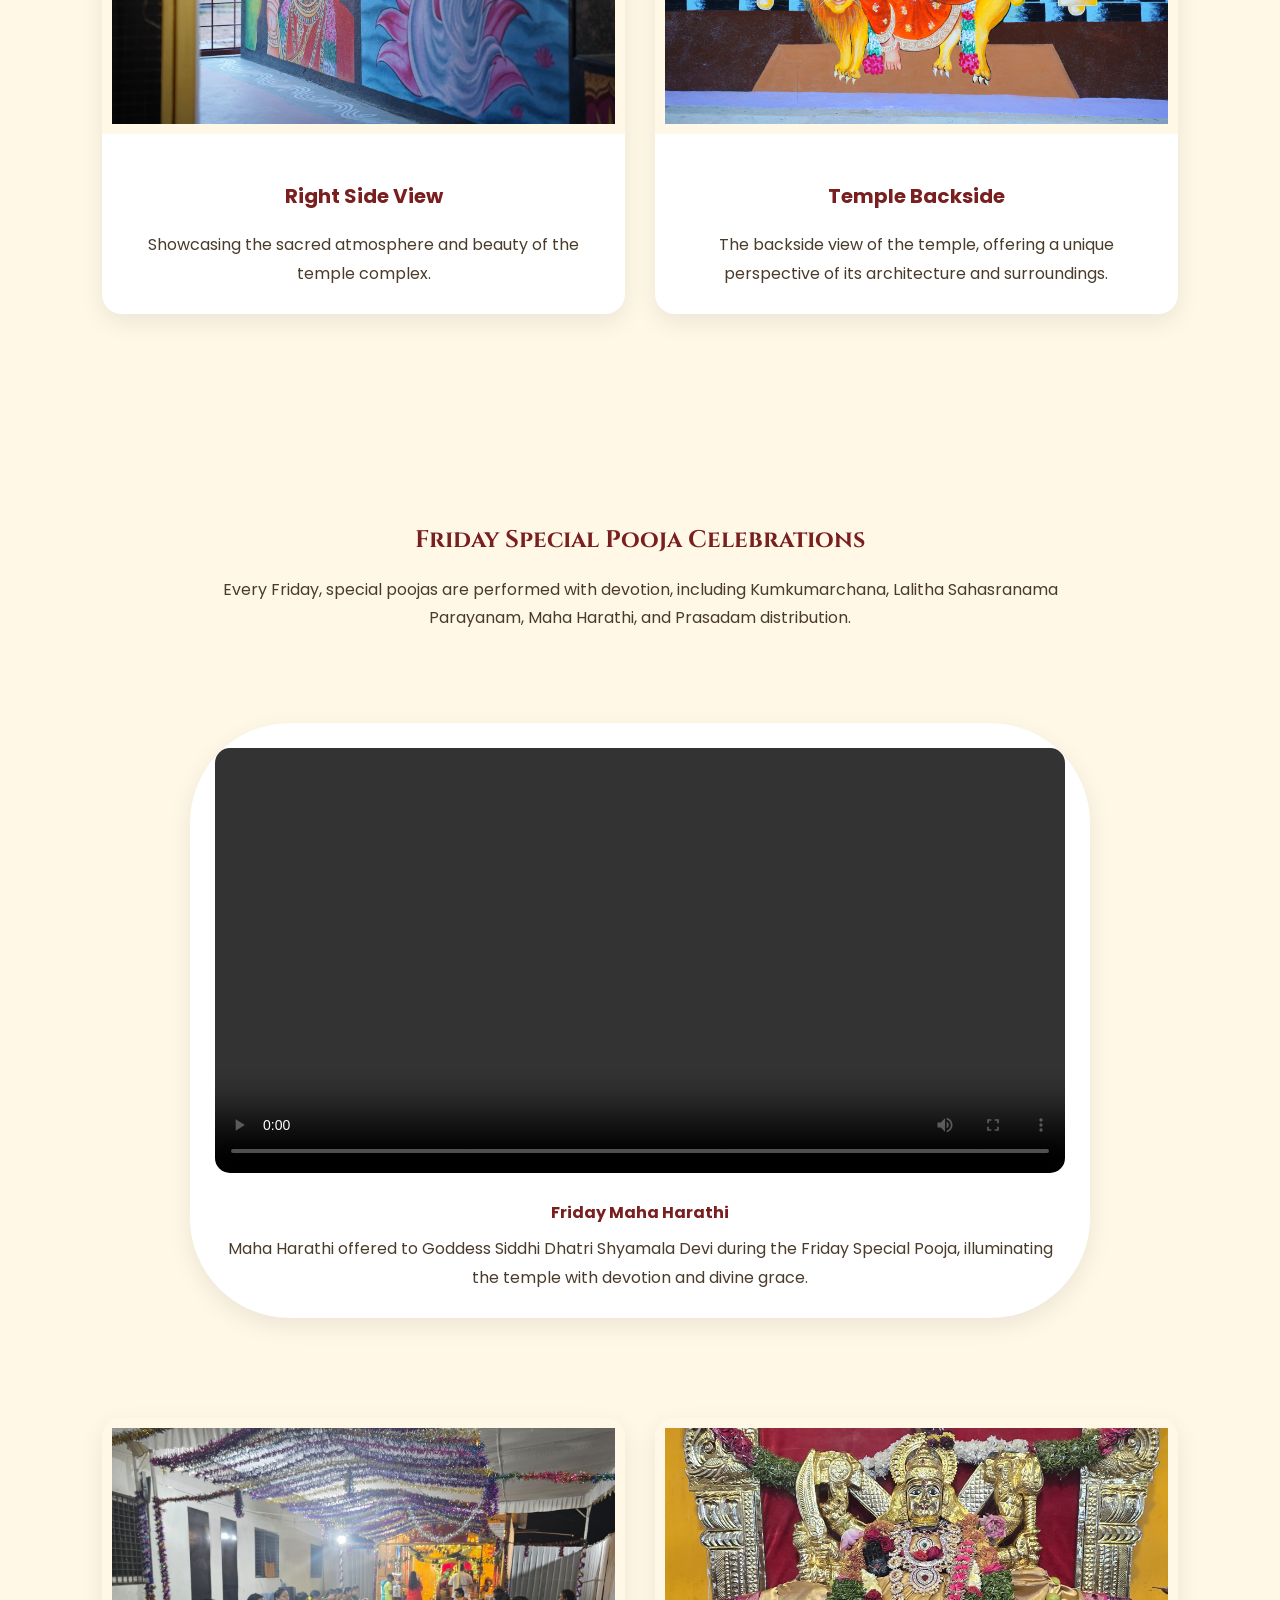
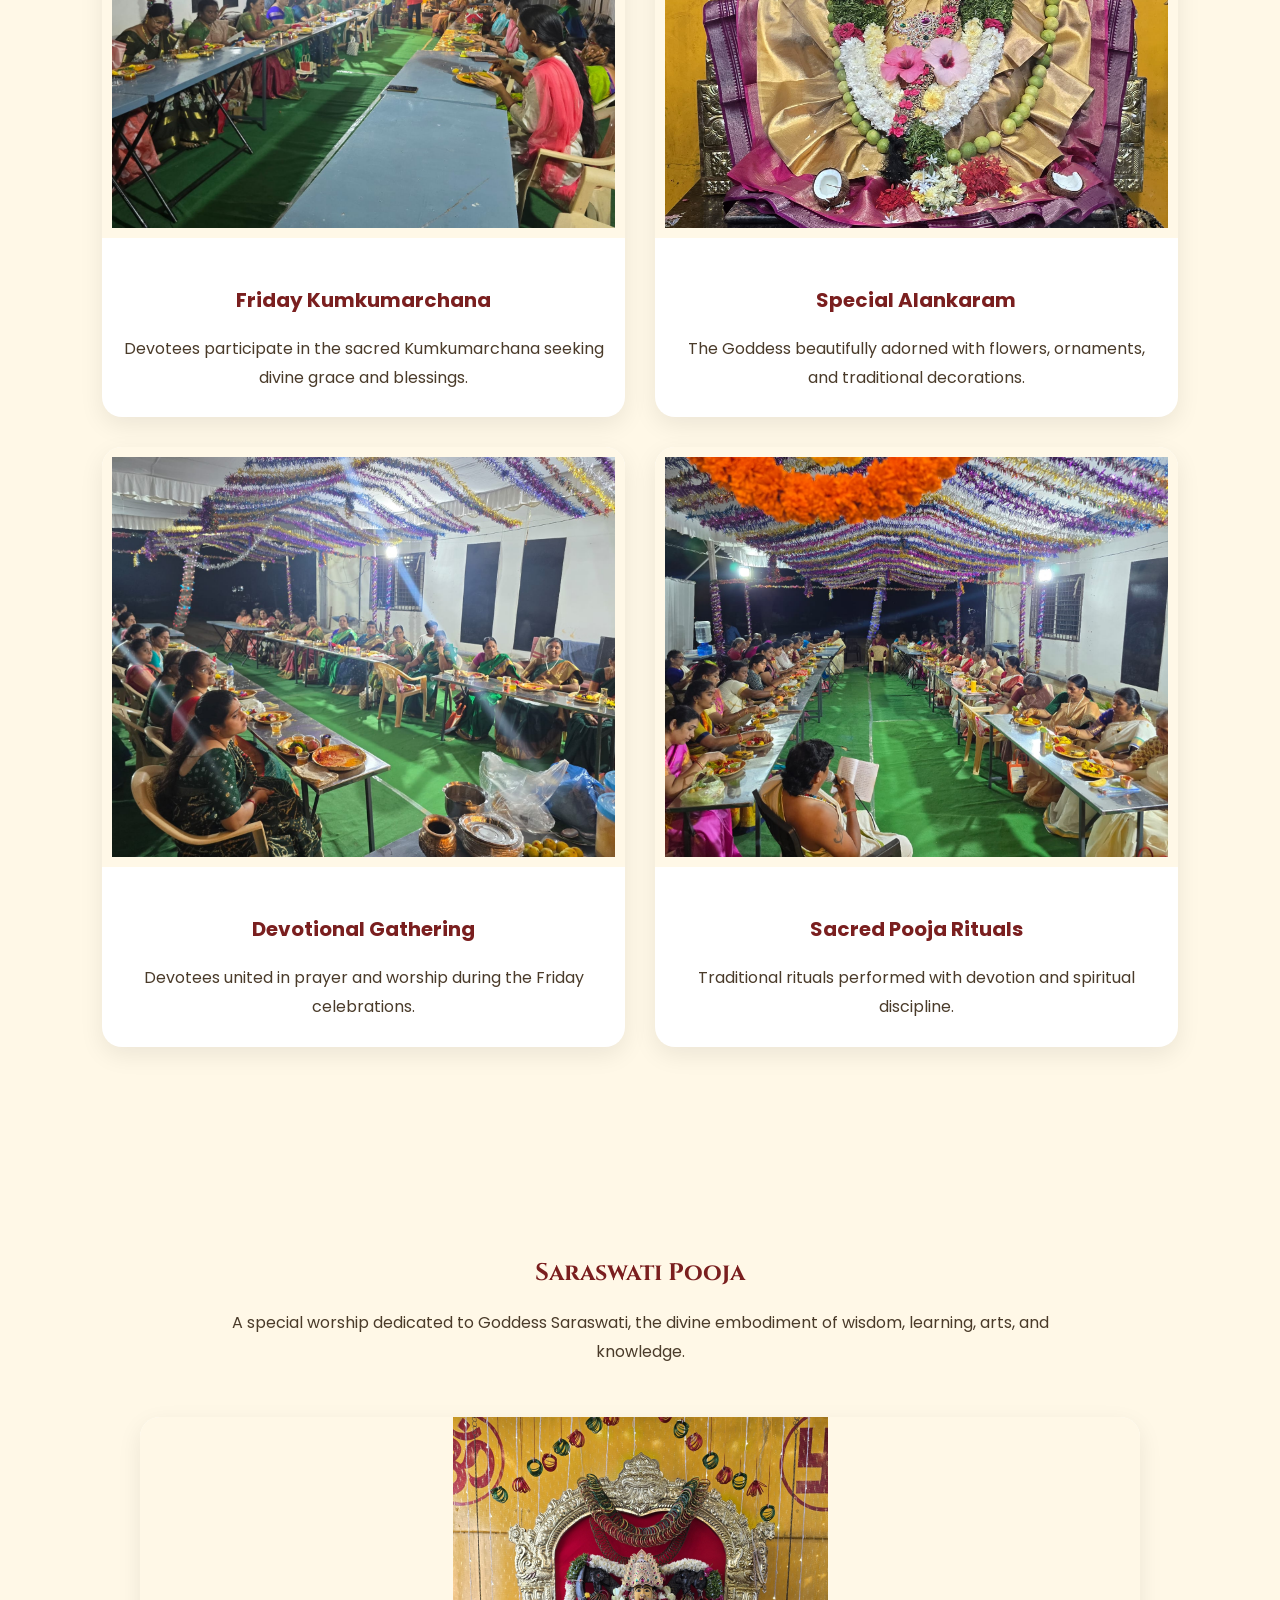
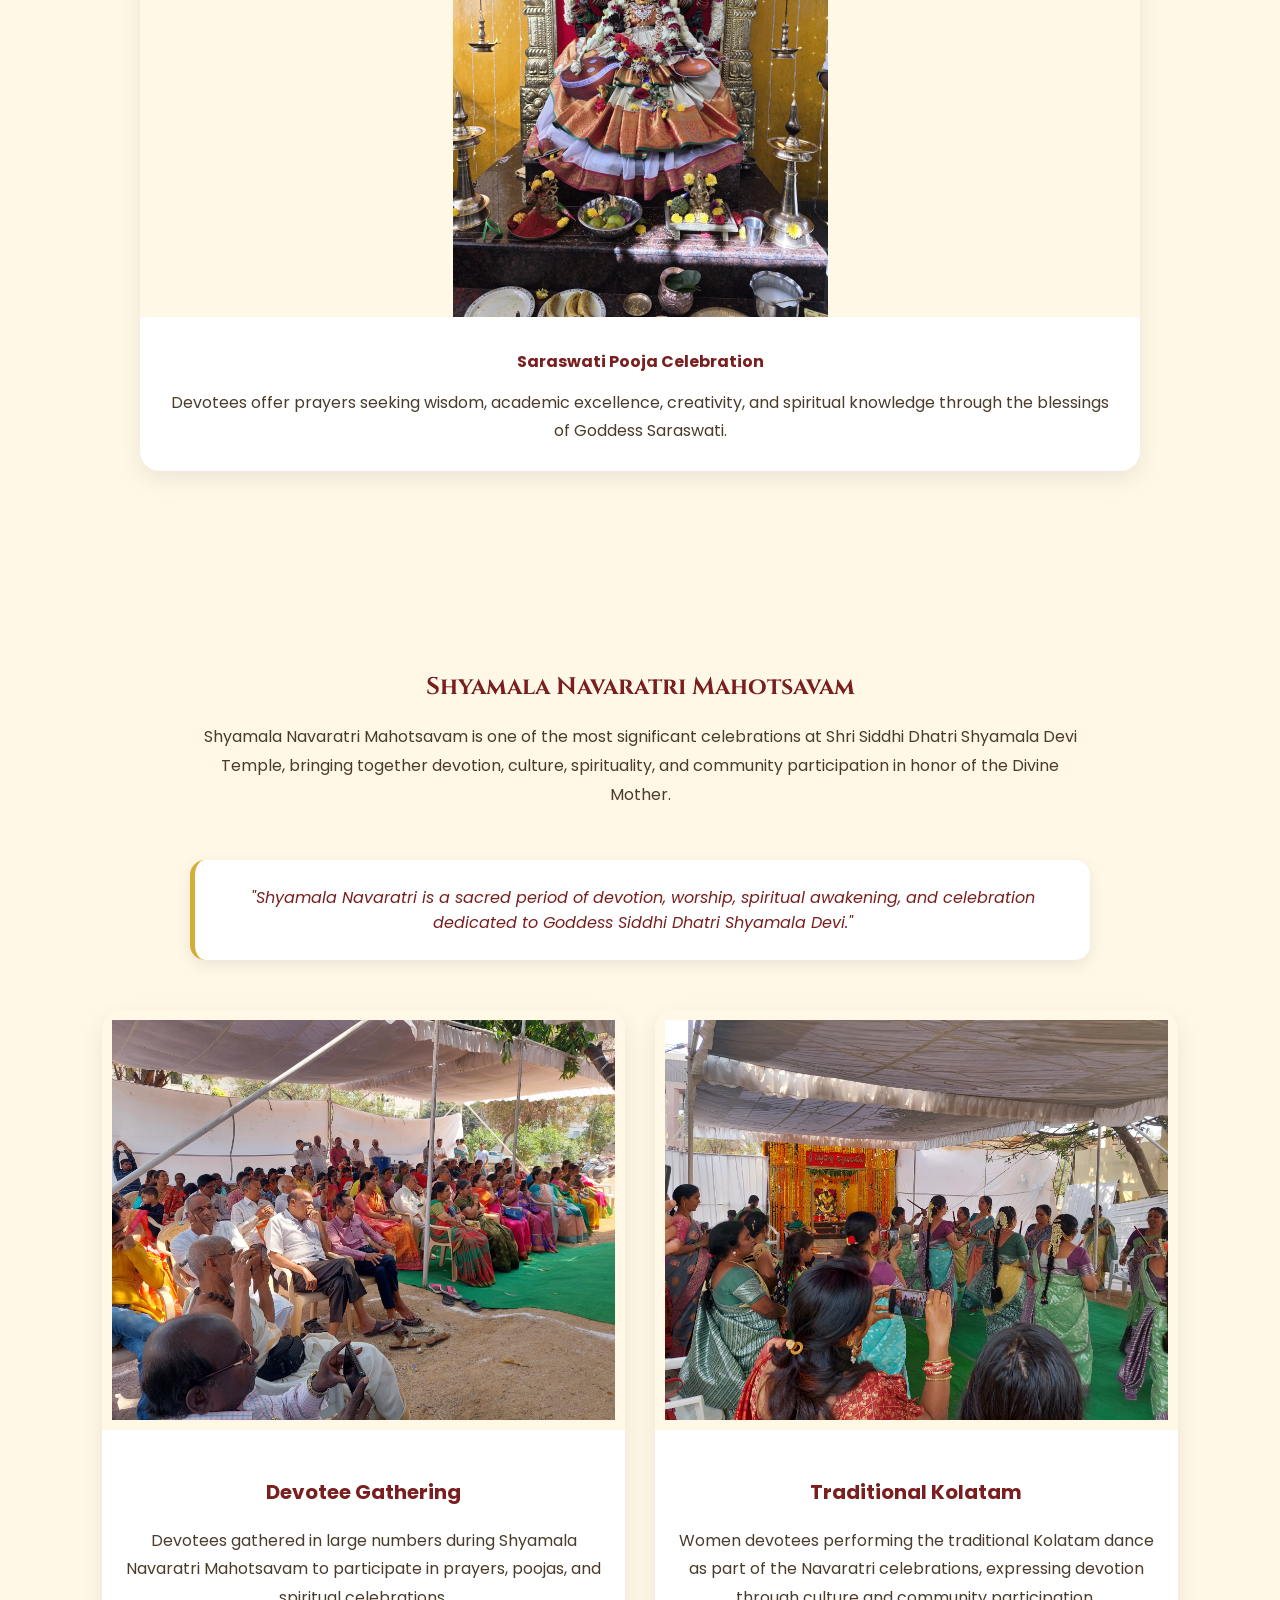
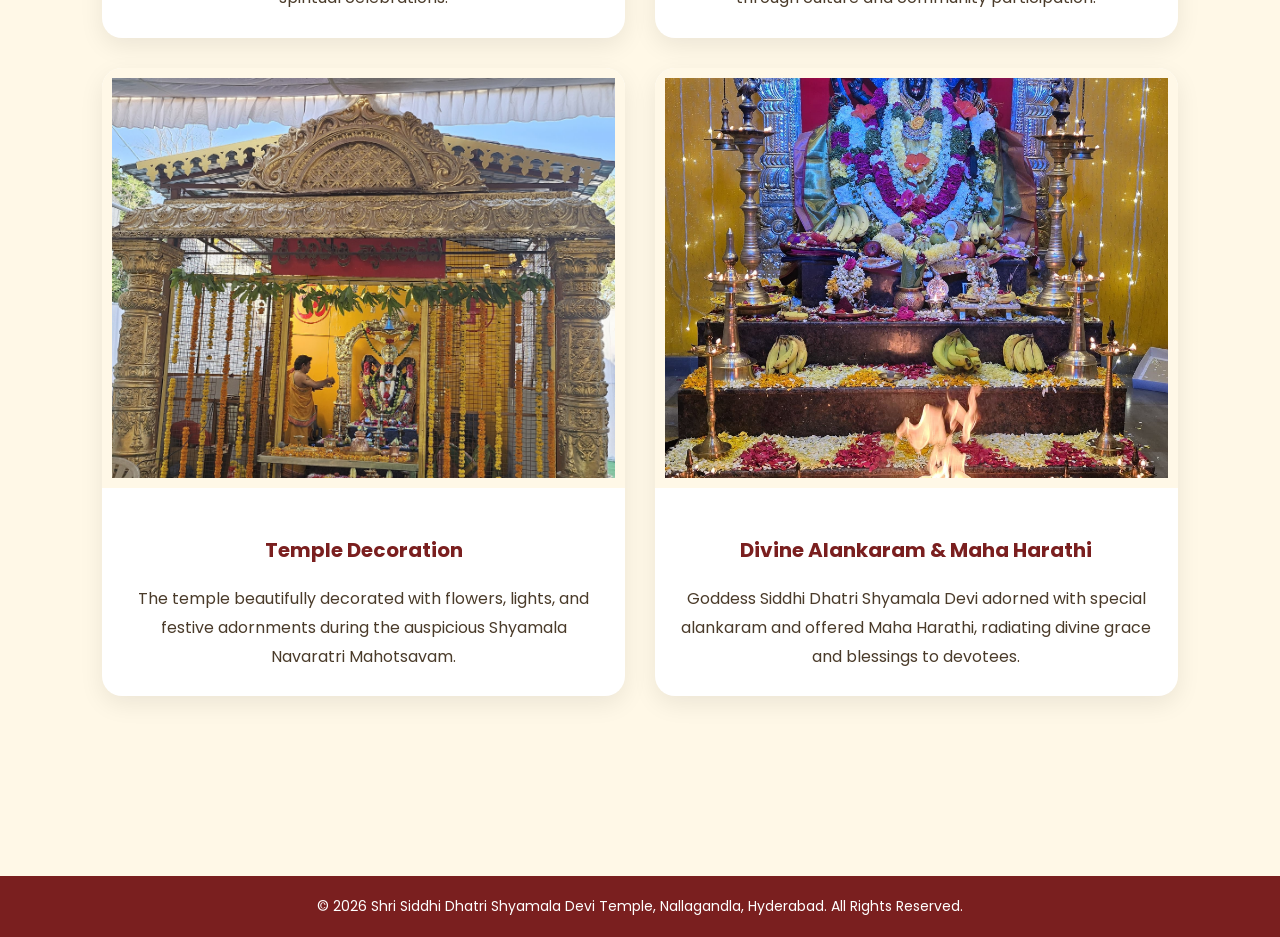
<file: gallery.html>
<!DOCTYPE html>
<html lang="en">

<head>

    <meta charset="UTF-8">
    <meta name="viewport" content="width=device-width, initial-scale=1.0">

    <title>
Temple Gallery | Shri Siddhi Dhatri Shyamala Devi Temple
</title>

    <link rel="stylesheet" href="style.css">

    <link href="https://fonts.googleapis.com/css2?family=Cinzel:wght@400;500;600;700&family=Poppins:wght@300;400;500;600&display=swap" rel="stylesheet">
    <meta name="description"
content="Official website of Shri Siddhi Dhatri Shyamala Devi Temple, Nallagandla, Hyderabad. Explore temple history, poojas, festivals, darshan timings, donations, and spiritual events.">

<meta name="keywords"
content="Shyamala Devi Temple, Siddhi Dhatri Shyamala Devi, Nallagandla Temple, Hyderabad Temple, Friday Pooja, Kumkumarchana, Navaratri, Shyamala Navaratri, Temple History, Temple Discovery, Temple Establishment, Spiritual Center, Devotee Community, Temple Timeline, Temple Gallery, Divine Idol Discovery, Temple Worship, Temple Festivals, Temple Darshan Timings, Temple Donations, Temple Events, Temple Rituals, Temple Architecture, Temple Festivals, Temple Celebrations, Temple Announcements, Temple News, Temple Updates, Temple Activities, Temple Services, Temple Offerings, Temple Prayers, Temple Blessings, Temple Devotees, Temple Community, Temple Spirituality, Temple Culture, Temple Heritage, Temple Traditions, Temple Worship Practices, Temple Festivals and Events, Temple Rituals and Ceremonies, Temple History and Significance, Temple Architecture and Design, Temple Art and Iconography, Temple Legends and Myths, Temple Pilgrimage and Tourism, Temple Donations and Support, Temple Volunteer Opportunities, Temple News and Announcements, Temple Contact Information, Temple Location and Directions, Temple Gallery and Media, Temple Testimonials and Devotee Stories, Temple FAQs and Visitor Information, Temple Online Services and Virtual Darshan">

<meta name="author"
content="Shri Siddhi Dhatri Shyamala Devi Temple">
<link rel="icon" href="/favicon.jpeg">
<!-- Google tag (gtag.js) -->
<script async src="https://www.googletagmanager.com/gtag/js?id=G-BN901K65E5"></script>
<script>
  window.dataLayer = window.dataLayer || [];
  function gtag(){dataLayer.push(arguments);}
  gtag('js', new Date());

  gtag('config', 'G-BN901K65E5');
</script>
</head>

<body>

    <nav>

        <div class="mantra-bar">
            ॐ ऐं ह्रीं श्रीं सिद्धिधात्रि श्यामलायै नमः ॥ 
        </div>

        <div class="main-nav">

            <a href="index.html" class="logo">

                <img src="images/Ammavaru.jpeg" alt="Temple Logo">

                <div class="logo-text">
                    <h3>Shri Siddhi Dhatri Shyamala Devi</h3>
                    <span>Lakshmi Vihar Phase-1</span>
                </div>

            </a>

             <ul>
        <li><a href="index.html">Home</a></li>
        <li><a href="about.html">About</a></li>
        <li><a href="pooja.html">Poojas</a></li>
        <li><a href="gallery.html">Gallery</a></li>
        <li><a href="contact.html">Contact</a></li>
        <li><a href="donate.html">Donate</a></li>

    </ul>
        </div>

    </nav>
<!-- GALLERY HERO -->

<section class="gallery-hero">

    <h1>Temple Gallery</h1>

<div class="gold-line"></div>

<p>
    Explore the divine beauty, sacred celebrations,
    and spiritual journey of Shri Siddhi Dhatri
    Shyamala Devi Temple.
</p>

</section>

<!-- TEMPLE PREMISES -->

<section class="gallery-section">

<h2>Temple Premises</h2>

<div class="gold-line"></div>

<p class="section-description">

    Explore the sacred surroundings of Shri Siddhi Dhatri
    Shyamala Devi Temple, a serene spiritual center where
    devotees gather for worship, prayer, and divine blessings.

</p>

<div class="gallery-grid">

    <div class="gallery-item">

        <img src="images/frontview.jpeg" alt="Temple Front View">

        <h4>Front View of Temple</h4>

        <p>
            A welcoming view of the temple premises dedicated
            to Goddess Siddhi Dhatri Shyamala Devi.
        </p>

    </div>

    <div class="gallery-item">

        <img src="images/left.jpeg" alt="Temple Left View">

        <h4>Left Side View</h4>

        <p>
            A glimpse of the temple architecture and
            peaceful surroundings.
        </p>

    </div>

    <div class="gallery-item">

        <img src="images/right.jpeg" alt="Temple Right View">

        <h4>Right Side View</h4>

        <p>
            Showcasing the sacred atmosphere and beauty
            of the temple complex.
        </p>

    </div>

    <div class="gallery-item">

        <img src="images/back.jpeg" alt="Temple Backside">

        <h4>Temple Backside</h4>

        <p>
            The backside view of the temple, offering a unique perspective
            of its architecture and surroundings.
            
        </p>

    </div>

</div>
</section>
<!-- FRIDAY SPECIAL POOJA -->

<section class="gallery-section">
<h2>Friday Special Pooja Celebrations</h2>

<div class="gold-line"></div>

<p class="section-description">

    Every Friday, special poojas are performed with devotion,
    including Kumkumarchana, Lalitha Sahasranama Parayanam,
    Maha Harathi, and Prasadam distribution.

</p>

<!-- HARATHI VIDEO -->

<div class="video-card">

    <video controls>

        <source src="images/maha-harathi.mp4" type="video/mp4">

    </video>

    <h4>Friday Maha Harathi</h4>

    <p>
        Maha Harathi offered to Goddess Siddhi Dhatri Shyamala Devi
        during the Friday Special Pooja, illuminating the temple
        with devotion and divine grace.
    </p>

</div>

<div class="gallery-grid">

    <div class="gallery-item">

        <img src="images/friday1.jpeg" alt="Kumkumarchana">

        <h4>Friday Kumkumarchana</h4>

        <p>
            Devotees participate in the sacred Kumkumarchana
            seeking divine grace and blessings.
        </p>

    </div>

    <div class="gallery-item">

        <img src="images/friday2.jpeg" alt="Special Alankaram">

        <h4>Special Alankaram</h4>

        <p>
            The Goddess beautifully adorned with flowers,
            ornaments, and traditional decorations.
        </p>

    </div>

    <div class="gallery-item">

        <img src="images/friday3.jpeg" alt="Devotional Gathering">

        <h4>Devotional Gathering</h4>

        <p>
            Devotees united in prayer and worship during
            the Friday celebrations.
        </p>

    </div>

    <div class="gallery-item">

        <img src="images/friday4.jpeg" alt="Pooja Rituals">

        <h4> Sacred Pooja Rituals</h4>

        <p>
            Traditional rituals performed with devotion
            and spiritual discipline.
        </p>

    </div>

    
</div>


</section>
<!-- SARASWATI POOJA -->

<section class="gallery-section">

<h2>Saraswati Pooja</h2>

<div class="gold-line"></div>

<p class="section-description">

    A special worship dedicated to Goddess Saraswati,
    the divine embodiment of wisdom, learning, arts,
    and knowledge.

</p>

<div class="featured-gallery-item">

    <img src="images/saraswati-pooja.jpeg"
         alt="Saraswati Pooja">

    <div class="featured-content">

        <h4>Saraswati Pooja Celebration</h4>

        <p>

            Devotees offer prayers seeking wisdom,
            academic excellence, creativity, and
            spiritual knowledge through the blessings
            of Goddess Saraswati.

        </p>

    </div>

</div>

</section>
<!-- SHYAMALA NAVARATRI MAHOTSAVAM -->

<section class="gallery-section">

<h2> Shyamala Navaratri Mahotsavam</h2>

<div class="gold-line"></div>

<p class="section-description">

    Shyamala Navaratri Mahotsavam is one of the most
    significant celebrations at Shri Siddhi Dhatri
    Shyamala Devi Temple, bringing together devotion,
    culture, spirituality, and community participation
    in honor of the Divine Mother.

</p>

<div class="festival-highlight">

    <p>

        "Shyamala Navaratri is a sacred period of devotion,
        worship, spiritual awakening, and celebration dedicated
        to Goddess Siddhi Dhatri Shyamala Devi."

    </p>

</div>

<div class="gallery-grid">

    <!-- DEVOTEE GATHERING -->

    <div class="gallery-item">

        <img src="images/navaratri1.jpeg"
             alt="Devotee Gathering">

        <h4>Devotee Gathering</h4>

        <p>
            Devotees gathered in large numbers during
            Shyamala Navaratri Mahotsavam to participate
            in prayers, poojas, and spiritual celebrations.
        </p>

    </div>

    <!-- KOLATAM -->

    <div class="gallery-item">

        <img src="images/navaratri2.jpeg"
             alt="Kolatam Performance">

        <h4>Traditional Kolatam</h4>

        <p>
            Women devotees performing the traditional
            Kolatam dance as part of the Navaratri
            celebrations, expressing devotion through
            culture and community participation.
        </p>

    </div>

    <!-- TEMPLE DECORATION -->

    <div class="gallery-item">

        <img src="images/navaratri3.jpeg"
             alt="Temple Decoration">

        <h4> Temple Decoration</h4>

        <p>
            The temple beautifully decorated with flowers,
            lights, and festive adornments during the
            auspicious Shyamala Navaratri Mahotsavam.
        </p>

    </div>

    <!-- DEITY ALANKARAM -->

    <div class="gallery-item">

        <img src="images/navaratri4.jpeg"
             alt="Deity Alankaram">

        <h4>Divine Alankaram & Maha Harathi</h4>

        <p>
            Goddess Siddhi Dhatri Shyamala Devi adorned
            with special alankaram and offered Maha Harathi,
            radiating divine grace and blessings to devotees.
        </p>

    </div>

</div>


</section>



    <footer>
    <p>
        © 2026 Shri Siddhi Dhatri Shyamala Devi Temple, Nallagandla, Hyderabad. All Rights Reserved.
    </p>
</footer>
<a href="https://chat.whatsapp.com/DujyNdrdzBHKbc0xF7VPi2"
   target="_blank"
   class="floating-whatsapp"
   title="Join Temple WhatsApp Group">

    <img src="images/whatsapp.png" alt="WhatsApp">

</a>
<script>

let lastScrollTop = 0;

const navbar = document.querySelector("nav");

window.addEventListener("scroll", function(){

    let currentScroll = window.pageYOffset;

    if(currentScroll > 100){

        if(currentScroll > lastScrollTop){

            navbar.style.transform = "translateY(-100%)";

        }else{

            navbar.style.transform = "translateY(0)";
        }

    }else{

        navbar.style.transform = "translateY(0)";
    }

    lastScrollTop = currentScroll;
});

</script>
</body>
</html>
</file>
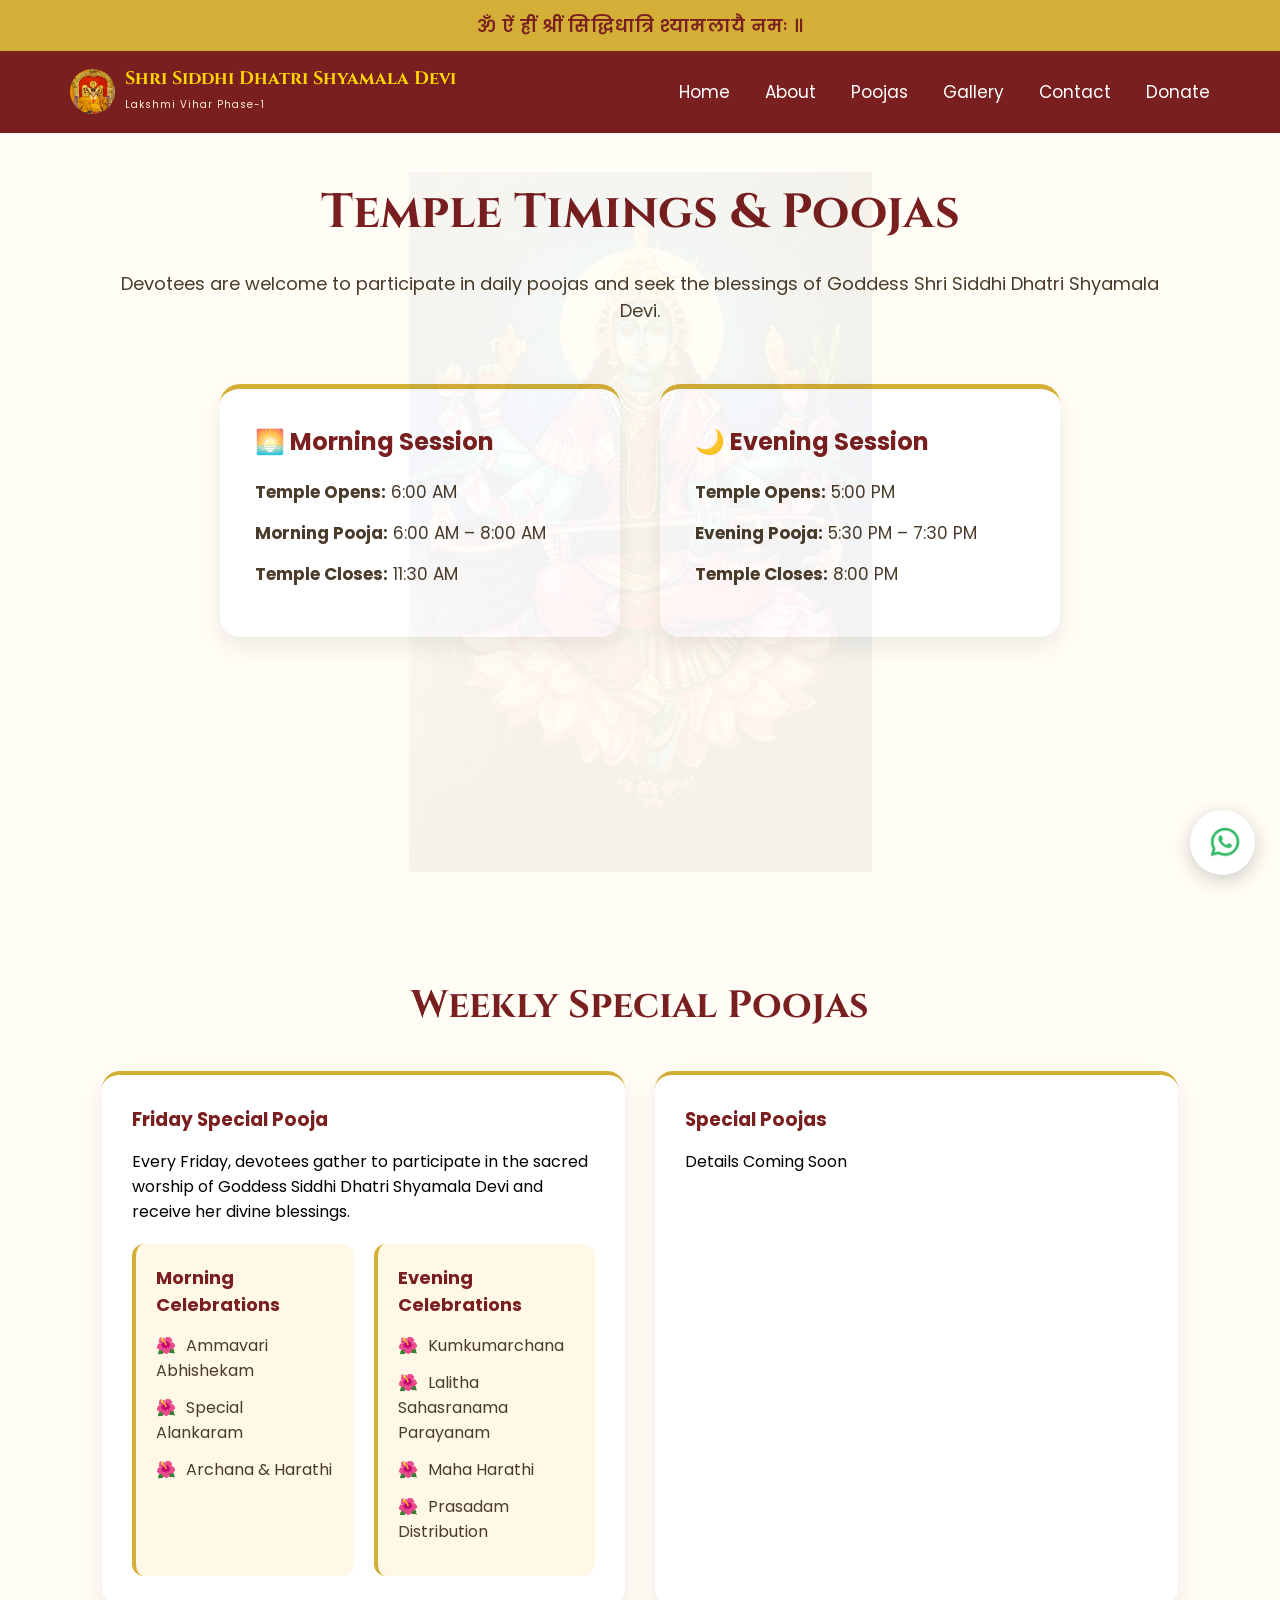
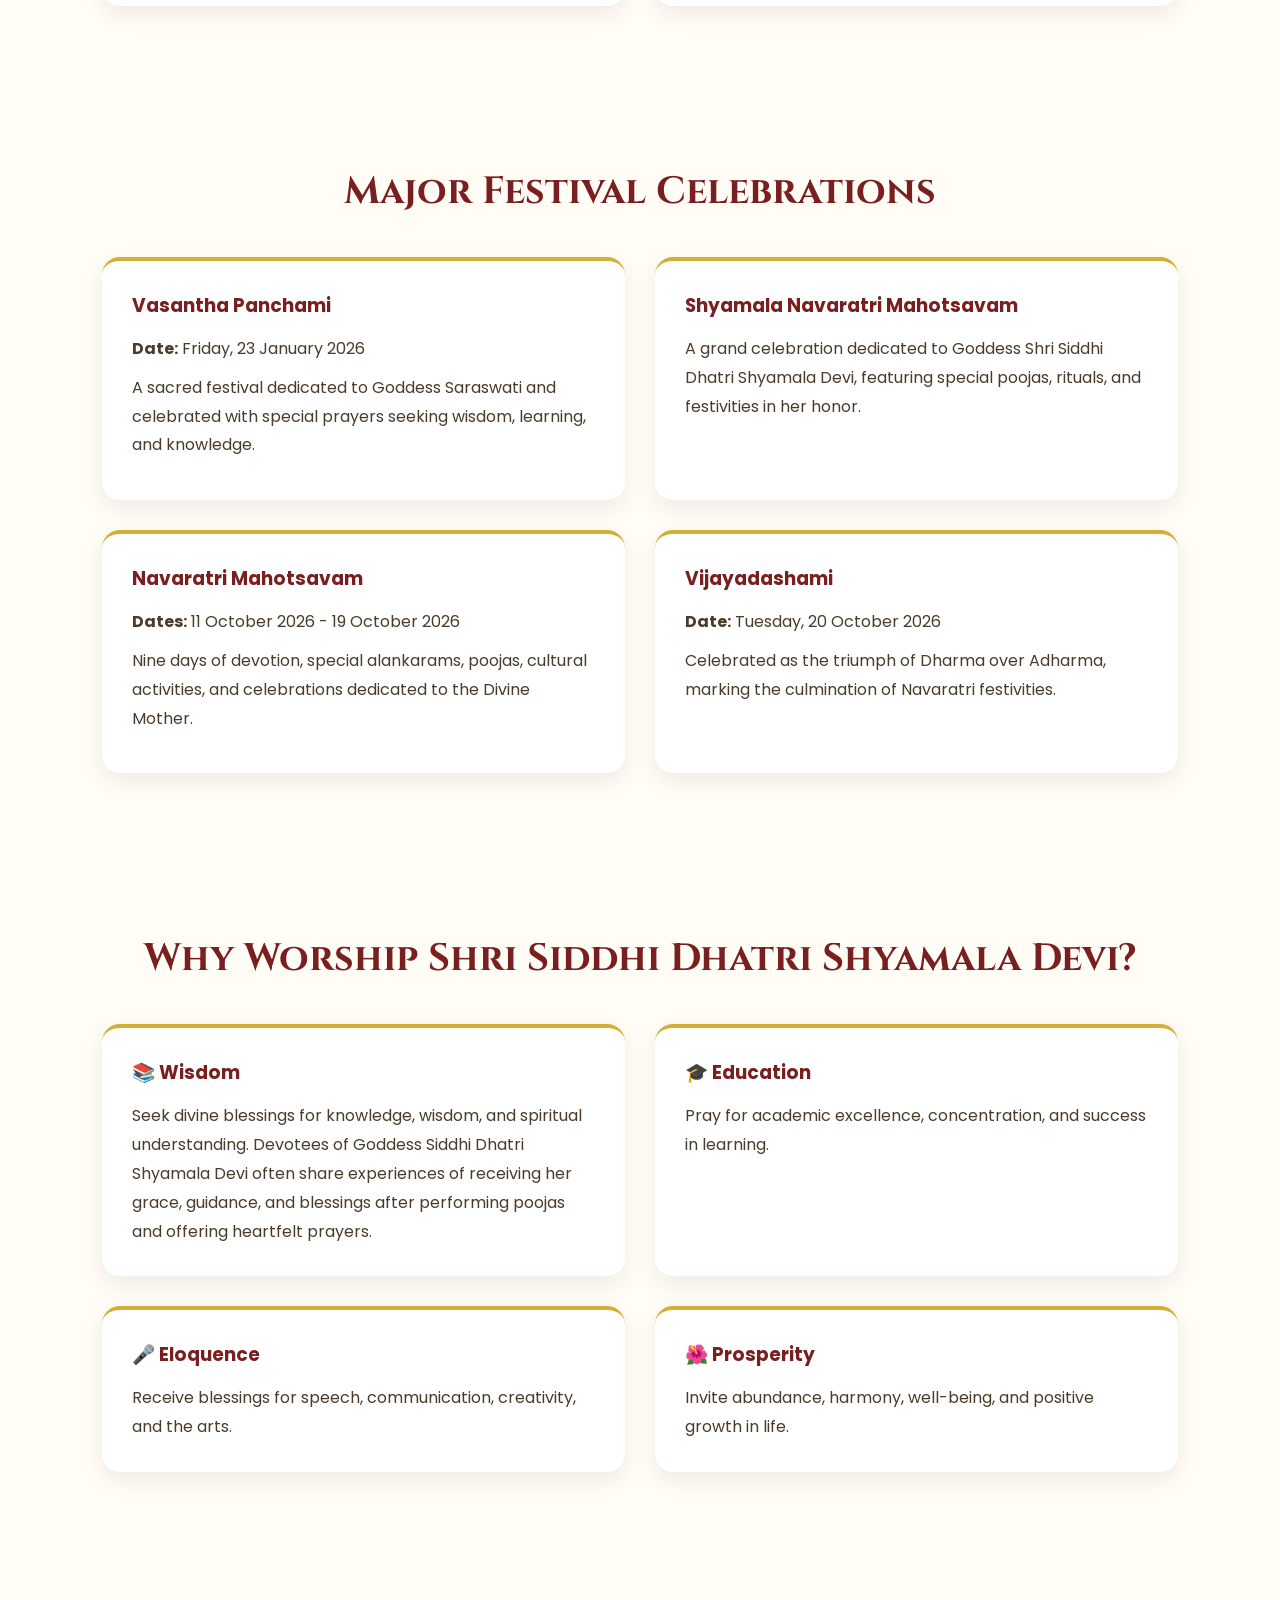
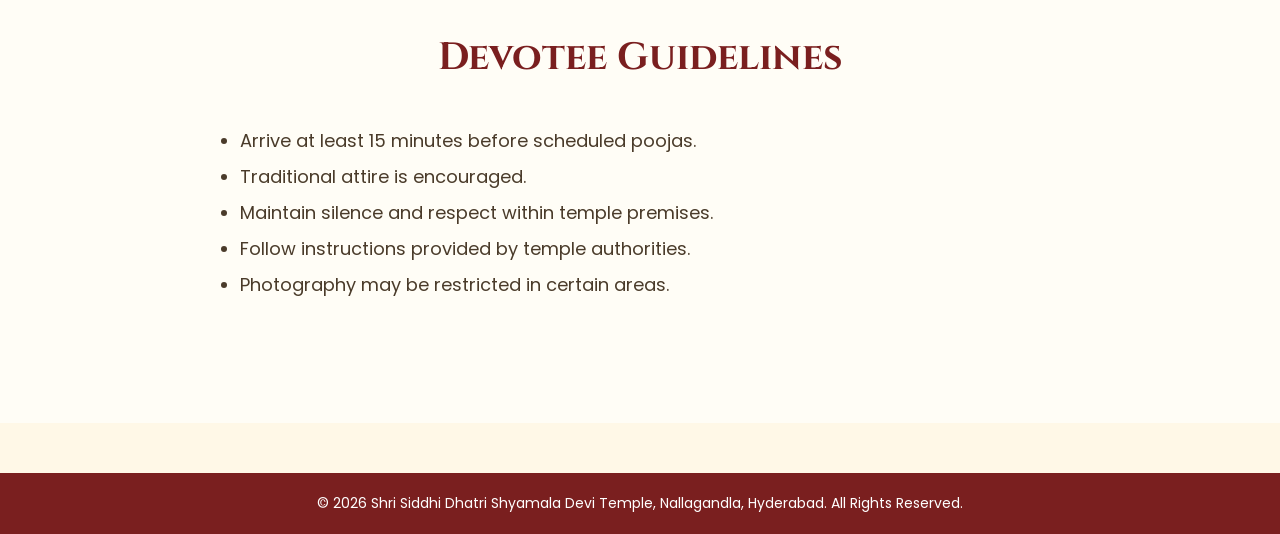
<file: pooja.html>
<!DOCTYPE html>
<html lang="en">

<head>

    <meta charset="UTF-8">
    <meta name="viewport" content="width=device-width, initial-scale=1.0">

    <title>
Poojas & Temple Timings | Shri Siddhi Dhatri Shyamala Devi Temple
</title>

    <link rel="stylesheet" href="style.css">

    <link href="https://fonts.googleapis.com/css2?family=Cinzel:wght@400;500;600;700&family=Poppins:wght@300;400;500;600&display=swap" rel="stylesheet">
    <meta name="description"
content="Official website of Shri Siddhi Dhatri Shyamala Devi Temple, Nallagandla, Hyderabad. Explore temple history, poojas, festivals, darshan timings, donations, and spiritual events.">

<meta name="keywords"
content="Shyamala Devi Temple, Siddhi Dhatri Shyamala Devi, Nallagandla Temple, Hyderabad Temple, Friday Pooja, Kumkumarchana, Navaratri, Shyamala Navaratri, Temple History, Temple Discovery, Temple Establishment, Spiritual Center, Devotee Community, Temple Timeline, Temple Gallery, Divine Idol Discovery, Temple Worship, Temple Festivals, Temple Darshan Timings, Temple Donations, Temple Events, Temple Rituals, Temple Architecture, Temple Festivals, Temple Celebrations, Temple Announcements, Temple News, Temple Updates, Temple Activities, Temple Services, Temple Offerings, Temple Prayers, Temple Blessings, Temple Devotees, Temple Community, Temple Spirituality, Temple Culture, Temple Heritage, Temple Traditions, Temple Worship Practices, Temple Festivals and Events, Temple Rituals and Ceremonies, Temple History and Significance, Temple Architecture and Design, Temple Art and Iconography, Temple Legends and Myths, Temple Pilgrimage and Tourism, Temple Donations and Support, Temple Volunteer Opportunities, Temple News and Announcements, Temple Contact Information, Temple Location and Directions, Temple Gallery and Media, Temple Testimonials and Devotee Stories, Temple FAQs and Visitor Information, Temple Online Services and Virtual Darshan">

<meta name="author"
content="Shri Siddhi Dhatri Shyamala Devi Temple">
<link rel="icon" href="/favicon.jpeg">
<!-- Google tag (gtag.js) -->
<script async src="https://www.googletagmanager.com/gtag/js?id=G-BN901K65E5"></script>
<script>
  window.dataLayer = window.dataLayer || [];
  function gtag(){dataLayer.push(arguments);}
  gtag('js', new Date());

  gtag('config', 'G-BN901K65E5');
</script>
</head>

<body>

    <nav>

        <div class="mantra-bar">
            ॐ ऐं ह्रीं श्रीं सिद्धिधात्रि श्यामलायै नमः ॥ 
        </div>

        <div class="main-nav">

            <a href="index.html" class="logo">

                <img src="images/Ammavaru.jpeg" alt="Temple Logo">

                <div class="logo-text">
                    <h3>Shri Siddhi Dhatri Shyamala Devi</h3>
                    <span>Lakshmi Vihar Phase-1</span>
                </div>

            </a>

             <ul>
        <li><a href="index.html">Home</a></li>
        <li><a href="about.html">About</a></li>
        <li><a href="pooja.html">Poojas</a></li>
        <li><a href="gallery.html">Gallery</a></li>
        <li><a href="contact.html">Contact</a></li>
        <li><a href="donate.html">Donate</a></li>

    </ul>
        </div>

    </nav>

    <section class="pooja-page">

        <h1>Temple Timings &  Poojas</h1>

        <div class="gold-line"></div>

        <p class="intro">
            Devotees are welcome to participate in daily poojas and seek the blessings of Goddess Shri Siddhi Dhatri Shyamala Devi.
        </p>

        <div class="timings-grid">

            <div class="timing-card">

                <h2>🌅 Morning Session</h2>

                <p><strong>Temple Opens:</strong> 6:00 AM</p>

                <p><strong>Morning Pooja:</strong> 6:00 AM – 8:00 AM</p>

                <p><strong>Temple Closes:</strong> 11:30 AM</p>

            </div>

            <div class="timing-card">

                <h2>🌙 Evening Session</h2>

                <p><strong>Temple Opens:</strong> 5:00 PM</p>

                <p><strong>Evening Pooja:</strong> 5:30 PM – 7:30 PM</p>

                <p><strong>Temple Closes:</strong> 8:00 PM</p>

            </div>

        </div>
        </section>
        <section class="special-poojas">

    <h2>Weekly Special Poojas</h2>

    <div class="gold-line"></div>

    <div class="pooja-grid">

        <div class="pooja-card">

    <h3>Friday Special Pooja</h3>

    <p>
        Every Friday, devotees gather to participate in the sacred worship
        of Goddess Siddhi Dhatri Shyamala Devi and receive her divine blessings.
    </p>

    <div class="special-pooja-timings">

        <div class="session-card">

            <h4>Morning Celebrations</h4>

            <ul class="pooja-points">
                <li>Ammavari Abhishekam</li>
                <li>Special Alankaram</li>
                <li>Archana & Harathi</li>
            </ul>

        </div>
        <div class="session-card">

            <h4>Evening Celebrations</h4>

            <ul class="pooja-points">

    <li>Kumkumarchana</li>
    <li>Lalitha Sahasranama Parayanam</li>
    <li>Maha Harathi</li>
    <li>Prasadam Distribution</li>

</ul>

        </div>

    </div>

</div>

        <div class="pooja-card">
            <h3>Special Poojas</h3>
            <p>Details Coming Soon</p>
        </div>

    </div>

</section>
<section class="festivals">

    <h2>Major Festival Celebrations</h2>

    <div class="gold-line"></div>

    <div class="festival-grid">

        <div class="festival-card">

            <h3>Vasantha Panchami</h3>

            <p><strong>Date:</strong> Friday, 23 January 2026</p>

            <p>
                A sacred festival dedicated to Goddess Saraswati and
                celebrated with special prayers seeking wisdom,
                learning, and knowledge.
            </p>

        </div>
        <div class="festival-card">

            <h3> Shyamala Navaratri Mahotsavam</h3>

            

            <p>
                A grand celebration dedicated to Goddess Shri Siddhi Dhatri Shyamala Devi,
                featuring special poojas, rituals, and festivities in her honor.
            </p>

        </div>

        <div class="festival-card">

            <h3> Navaratri Mahotsavam</h3>

            <p><strong>Dates:</strong> 11 October 2026 - 19 October 2026</p>

            <p>
                Nine days of devotion, special alankarams,
                poojas, cultural activities, and celebrations
                dedicated to the Divine Mother.
            </p>

        </div>

        

        <div class="festival-card">

            <h3>Vijayadashami</h3>

            <p><strong>Date:</strong> Tuesday, 20 October 2026</p>

            <p>
                Celebrated as the triumph of Dharma over Adharma,
                marking the culmination of Navaratri festivities.
            </p>

        </div>

    </div>

</section>

</section>
<section class="benefits">

    <h2>Why Worship Shri Siddhi Dhatri Shyamala Devi?</h2>

    <div class="gold-line"></div>

    <div class="benefits-grid">

        <div class="benefit-card">

    <h3>📚 Wisdom</h3>

    <p>
        Seek divine blessings for knowledge, wisdom,
        and spiritual understanding. Devotees of
        Goddess Siddhi Dhatri Shyamala Devi often
        share experiences of receiving her grace,
        guidance, and blessings after performing
        poojas and offering heartfelt prayers.
    </p>

</div>

        <div class="benefit-card">

            <h3>🎓 Education</h3>

            <p>
                Pray for academic excellence, concentration,
                and success in learning.
            </p>

        </div>

        <div class="benefit-card">

            <h3>🎤 Eloquence</h3>

            <p>
                Receive blessings for speech, communication,
                creativity, and the arts.
            </p>

        </div>

        <div class="benefit-card">

            <h3>🌺 Prosperity</h3>

            <p>
                Invite abundance, harmony, well-being,
                and positive growth in life.
            </p>

        </div>

    </div>

</section>
<section class="guidelines">

    <h2>Devotee Guidelines</h2>

    <div class="gold-line"></div>

    <ul>

        <li>Arrive at least 15 minutes before scheduled poojas.</li>

        <li>Traditional attire is encouraged.</li>

        <li>Maintain silence and respect within temple premises.</li>

        <li>Follow instructions provided by temple authorities.</li>

        <li>Photography may be restricted in certain areas.</li>

    </ul>

</section>

    <footer>
        <p>
            © 2026 Shri Siddhi Dhatri Shyamala Devi Temple, Nallagandla, Hyderabad. All Rights Reserved.
        </p>
    </footer>
<a href="https://chat.whatsapp.com/DujyNdrdzBHKbc0xF7VPi2"
   target="_blank"
   class="floating-whatsapp"
   title="Join Temple WhatsApp Group">

    <img src="images/whatsapp.png" alt="WhatsApp">

</a>
</body>
<script>

let lastScrollTop = 0;

const navbar = document.querySelector("nav");

window.addEventListener("scroll", function(){

    let currentScroll = window.pageYOffset;

    if(currentScroll > 100){

        if(currentScroll > lastScrollTop){

            navbar.style.transform = "translateY(-100%)";

        }else{

            navbar.style.transform = "translateY(0)";
        }

    }else{

        navbar.style.transform = "translateY(0)";
    }

    lastScrollTop = currentScroll;
});

</script>
</html>
</file>
<file: style.css>
*{
    margin:0;
    padding:0;
    box-sizing:border-box;
}

html{
    scroll-behavior:smooth;
}

body{
    font-family:'Poppins', sans-serif;
    overflow-x:hidden;
    background:#FFF8E7;
}

/* ================= NAVBAR ================= */

nav{

    position:fixed;

    top:0;

    width:100%;

    z-index:1000;
}

/* TOP BAR */

.mantra-bar{

    background:#D4AF37;

    color:#7A1F1F;

    text-align:center;

    padding:12px;

    font-size:18px;

    font-weight:600;

    letter-spacing:1px;
}
.mantra-text{

    font-size:18px;

    font-weight:600;

    color:#FFD700;
}

#audioBtn{

    position:absolute;

    right:30px;

    background:none;

    border:none;

    font-size:24px;

    cursor:pointer;

    color:white;
}

/* MAIN NAV */

.main-nav{

    background:#7A1F1F;

    display:flex;

    justify-content:space-between;

    align-items:center;

    padding:18px 70px;
}

.logo{
    display:flex;
    align-items:center;
    gap:10px;
}

.logo img{
    width:45px;
    height:45px;
    border-radius:50%;
    object-fit:cover;
}

.logo-text h3{
    margin:0;
    font-size:18px;
    line-height:1.1;
    color:#FFD700;
    font-family:'Cinzel', serif;
}

.logo-text span{
    font-size:10px;
    color:#FFF0C9;
    letter-spacing:1px;
}

.main-nav ul{

    list-style:none;

    display:flex;

    gap:35px;
}

.main-nav a{

    color:white;

    text-decoration:none;

    font-size:17px;
}

.main-nav a:hover{

    color:#FFD700;
}

/* ================= HERO ================= */

.hero{

    height:100vh;

    background:
    linear-gradient(
        rgba(255,248,231,0.78),
        rgba(255,248,231,0.82)
    ),
    url('images/Ammavaru.jpeg');

    background-size:cover;

    background-position:center;

    background-repeat:no-repeat;

    display:flex;

    justify-content:center;

    align-items:center;

    text-align:center;

    color:#3A2A1A;
}
.hero-content{

    max-width:900px;

    padding:20px;
}

.mantra{

    font-family:'Cinzel', serif;

    font-size:28px;

    color:#7A1F1F;

    margin-bottom:25px;

    font-weight:600;
}

.hero h1{

    font-family:'Cinzel', serif;

    font-size:72px;

    color:#7A1F1F;

    margin-bottom:20px;

    line-height:1.2;
}

.hero h2{

    font-size:30px;

    color:#A66B00;

    margin-bottom:25px;
}

.description{

    font-size:22px;

    line-height:1.8;

    color:#4A3B2A;

    margin-bottom:40px;
}
.logo{
    text-decoration:none;
    display:flex;
    align-items:center;
    gap:10px;
}
.logo:hover{
    transform:scale(1.02);
    transition:0.3s;
}
/* ================= BUTTONS ================= */

.buttons{

    display:flex;

    justify-content:center;

    gap:20px;

    flex-wrap:wrap;
}

.btn{

    text-decoration:none;

    padding:15px 35px;

    border-radius:50px;

    font-weight:600;

    transition:0.3s;
}

.primary-btn{

    background:#D4AF37;

    color:white;
}

.primary-btn:hover{

    background:#B8941F;

    transform:translateY(-3px);
}

.secondary-btn{

    border:2px solid #7A1F1F;

    color:#7A1F1F;
}

.secondary-btn:hover{

    background:#7A1F1F;

    color:white;
}

/* ================= MOBILE ================= */

@media(max-width:900px){

    nav{

        padding:20px;
    }

    nav ul{

        display:none;
    }

    .hero h1{

        font-size:45px;
    }

    .hero h2{

        font-size:22px;
    }

    .description{

        font-size:18px;
    }

    .mantra{

        font-size:20px;
    }
}
.nav-mantra{

    color:#FFD700;

    font-size:18px;

    font-weight:600;

    letter-spacing:1px;

    text-align:center;

    flex:1;

    margin:0 30px;
}

#audioBtn{

    background:none;

    border:none;

    color:white;

    font-size:24px;

    cursor:pointer;

    transition:0.3s;
}

#audioBtn:hover{

    transform:scale(1.15);
}
/* ================= FOOTER ================= */

footer{

    background:#7A1F1F;

    color:white;

    text-align:center;

    padding:20px;

    font-size:14px;

    margin-top:50px;
}
/* ================= POOJA PAGE ================= */

.pooja-page{

    padding:180px 8% 100px;

    background:#FFFDF6;

    min-height:100vh;

    text-align:center;
}

.pooja-page h1{

    font-family:'Cinzel', serif;

    color:#7A1F1F;

    font-size:48px;

    margin-bottom:15px;
}

.intro{

    margin-top:25px;

    color:#4A3B2A;

    font-size:18px;
}

.timings-grid{

    display:flex;

    justify-content:center;

    gap:40px;

    margin-top:60px;

    flex-wrap:wrap;
}

.timing-card{

    background:white;

    width:400px;

    padding:35px;

    border-radius:20px;

    box-shadow:0 10px 25px rgba(0,0,0,0.08);

    border-top:5px solid #D4AF37;

    text-align:left;
}

.timing-card h2{

    color:#7A1F1F;

    margin-bottom:20px;
}

.timing-card p{

    margin:15px 0;

    color:#4A3B2A;

    font-size:17px;
}
.daily-poojas,
.special-poojas,
.festivals,
.benefits,
.guidelines{

    padding:80px 8%;

    text-align:center;

    background:#FFFDF6;
}

.daily-poojas h2,
.special-poojas h2,
.festivals h2,
.benefits h2,
.guidelines h2{

    font-family:'Cinzel', serif;

    color:#7A1F1F;

    font-size:38px;

    margin-bottom:15px;
}

.pooja-grid,
.festival-grid{

    display:grid;

    grid-template-columns:repeat(2, 1fr);

    gap:30px;

    margin-top:40px;
}
@media(max-width:768px){

    .festival-grid{

        grid-template-columns:1fr;
    }

}

.pooja-card,
.festival-card{

    background:white;

    padding:30px;

    border-radius:18px;

    box-shadow:0 8px 25px rgba(0,0,0,0.08);

    border-top:4px solid #D4AF37;

    transition:0.3s;

    text-align:left;
}

.festival-card:hover{

    transform:translateY(-8px);
}

.festival-card h3{

    color:#7A1F1F;

    margin-bottom:15px;
}

.festival-card p{

    line-height:1.8;

    color:#4A3B2A;

    margin-bottom:10px;
}
.pooja-card:hover,
.festival-card:hover,
.benefit-card:hover{

    transform:translateY(-8px);
}

.pooja-card h3,
.festival-card h3,
.benefit-card h3{

    color:#7A1F1F;

    margin-bottom:15px;
}

.guidelines ul{

    max-width:800px;

    margin:40px auto;

    text-align:left;

    line-height:2;

    color:#4A3B2A;

    font-size:18px;
}
.benefits-grid{

    display:grid;

    grid-template-columns:repeat(2, 1fr);

    gap:30px;

    margin-top:40px;
}

.benefit-card{

    background:white;

    padding:30px;

    border-radius:18px;

    box-shadow:0 8px 25px rgba(0,0,0,0.08);

    border-top:4px solid #D4AF37;

    transition:0.3s;

    text-align:left;
}

.benefit-card:hover{

    transform:translateY(-8px);
}

.benefit-card h3{

    color:#7A1F1F;

    margin-bottom:15px;
}

.benefit-card p{

    color:#4A3B2A;

    line-height:1.8;
}
@media(max-width:768px){

    .benefits-grid{

        grid-template-columns:1fr;
    }

}
/* ================= CONTACT PAGE ================= */

.contact-page{

    padding:180px 8% 100px;

    background:#FFFDF6;

    min-height:100vh;

    text-align:center;
}

.contact-page h1{

    font-family:'Cinzel', serif;

    color:#7A1F1F;

    font-size:48px;

    margin-bottom:15px;
}

.contact-grid{

    display:grid;

    grid-template-columns:repeat(2,1fr);

    gap:30px;

    margin-top:50px;
}

.contact-card{

    background:white;

    padding:35px;

    border-radius:18px;

    box-shadow:0 8px 25px rgba(0,0,0,0.08);

    border-top:4px solid #D4AF37;

    text-align:left;
}

.contact-card h2{

    color:#7A1F1F;

    margin-bottom:20px;
}

.contact-card p{

    line-height:1.9;

    color:#4A3B2A;
}

.coming-soon-btn{

    margin-top:20px;

    background:#D4AF37;

    color:white;

    border:none;

    padding:12px 25px;

    border-radius:50px;

    cursor:pointer;
}
.donation-table{

    width:100%;

    border-collapse:collapse;

    margin-top:15px;
}

.donation-table td{

    padding:12px;

    border-bottom:1px solid #eee;

    color:#4A3B2A;
}

.donation-table td:last-child{

    text-align:right;

    font-weight:600;

    color:#7A1F1F;
}
/* ================= DONATION PAGE ================= */

.donation-hero{

    padding:180px 20px 80px;

    text-align:center;

    background:#FFF8E7;
}

.donation-hero h1{

    font-family:'Cinzel', serif;

    font-size:52px;

    color:#7A1F1F;

    margin-bottom:20px;
}

.donation-hero p{

    max-width:800px;

    margin:auto;

    font-size:18px;

    line-height:1.8;

    color:#4A3B2A;
}

/* SERVICES */

.services-section{

    padding:80px 8%;
}

.services-section h2{

    text-align:center;

    font-family:'Cinzel', serif;

    color:#7A1F1F;

    margin-bottom:40px;
}

.services-grid{

    display:grid;

    grid-template-columns:repeat(auto-fit,minmax(250px,1fr));

    gap:25px;
}

.service-card{

    background:white;

    padding:30px;

    border-radius:18px;

    text-align:center;

    box-shadow:0 8px 25px rgba(0,0,0,0.08);

    border-top:4px solid #D4AF37;

    transition:0.3s;
}

.service-card:hover{

    transform:translateY(-8px);
}

.service-card h3{

    color:#7A1F1F;

    margin-bottom:15px;
}

.service-card span{

    color:#D4AF37;

    font-size:24px;

    font-weight:bold;
}

/* CONTACT + BANK */

.contact-bank-section{

    padding:80px 8%;
}

.info-grid{

    display:grid;

    grid-template-columns:1fr 1fr;

    gap:30px;

    align-items:start;

    max-width:1400px;

    margin:auto;
}

.info-card{

    background:white;

    padding:35px;

    border-radius:20px;

    box-shadow:0 8px 25px rgba(0,0,0,0.08);

    border-top:4px solid #D4AF37;
}

.info-card h2{

    color:#7A1F1F;

    margin-bottom:25px;
}

.detail{

    margin-bottom:20px;
}

.detail strong{

    color:#7A1F1F;
}

.detail p{

    margin-top:5px;

    color:#4A3B2A;
}

/* MOBILE */

@media(max-width:768px){

    .info-grid{

        grid-template-columns:1fr;
    }

    .donation-hero h1{

        font-size:38px;
    }
}
/* ================= DONATION TABLE ================= */


.donation-table th:first-child,
.donation-table td:first-child{

    text-align:left !important;

    padding-left:40px !important;

    width:75%;
}

.donation-table th:last-child,
.donation-table td:last-child{

    text-align:center !important;

    width:25%;
}
.donation-table thead th{

    background:#7A1F1F;

    color:white;

    border-bottom:4px solid #D4AF37;
}
.donation-table td:first-child{

    font-size:18px;

    font-weight:500;

    color:#4A3B2A;
}

.donation-table td:last-child{

    font-size:18px;

    font-weight:700;

    color:#7A1F1F;
}

.donation-table thead{

    border-bottom:4px solid #D4AF37;
}

.donation-table tbody tr:nth-child(odd){

    background:#FFFDF6;
}

.donation-table tbody tr:nth-child(even){

    background:#FFF8E7;
}
/* QR SECTION */

.qr-section{

    text-align:center;

    margin-bottom:30px;
}

.qr-section img{

    width:220px;

    height:220px;

    object-fit:contain;

    border:6px solid #FFF8E7;

    border-radius:15px;

    box-shadow:0 5px 15px rgba(0,0,0,0.08);
}

.scan-text{

    margin-top:12px;

    color:#7A1F1F;

    font-weight:600;

    font-size:15px;

    letter-spacing:0.5px;
}
.bank-layout{

    display:flex;

    gap:30px;

    align-items:flex-start;

    margin-top:20px;
}

.qr-side{

    text-align:center;

    min-width:220px;
}

.qr-side img{

    width:200px;

    height:200px;

    object-fit:contain;

    border-radius:15px;

    border:4px solid #D4AF37;
}

.scan-text{

    margin-top:10px;

    color:#7A1F1F;

    font-weight:600;
}

.bank-details{

    flex:1;
}
.detail a{

    color:#7A1F1F;

    text-decoration:none;

    font-weight:600;
}

.detail a:hover{

    color:#D4AF37;
}
@media(max-width:900px){

    .info-grid{

        grid-template-columns:1fr;
    }
}
.whatsapp-section{

    text-align:center;

    margin-top:25px;
}

.whatsapp-section strong{

    display:block;

    color:#7A1F1F;

    font-size:20px;

    margin-bottom:10px;
}

.whatsapp-section p{

    margin-bottom:15px;

    color:#4A3B2A;

    line-height:1.6;
}

.whatsapp-btn{

    display:inline-block;

    background:#25D366;

    color:white;

    text-decoration:none;

    padding:12px 24px;

    border-radius:8px;

    font-weight:600;

    transition:0.3s;
}

.whatsapp-btn:hover{

    transform:translateY(-2px);

    opacity:0.9;
}
.whatsapp-community{

    text-align:center;

    padding:80px 20px;

    background:#FFFDF6;
}

.whatsapp-community h2{

    font-family:'Cinzel', serif;

    color:#7A1F1F;

    font-size:38px;

    margin-bottom:15px;
}

.whatsapp-community p{

    max-width:700px;

    margin:25px auto;

    color:#4A3B2A;

    font-size:18px;

    line-height:1.8;
}

.whatsapp-btn{

    display:inline-block;

    margin-top:15px;

    background:#25D366;

    color:white;

    text-decoration:none;

    padding:14px 30px;

    border-radius:50px;

    font-weight:600;

    transition:0.3s;
}

.whatsapp-btn:hover{

    transform:translateY(-3px);
}
/* FLOATING WHATSAPP BUTTON */

.floating-whatsapp{

    position:fixed;

    bottom:25px;

    right:25px;

    width:65px;

    height:65px;

    background:white;

    border-radius:50%;

    display:flex;

    justify-content:center;

    align-items:center;

    box-shadow:0 5px 20px rgba(0,0,0,0.2);

    z-index:9999;

    transition:0.3s;
}

.floating-whatsapp:hover{

    transform:scale(1.1);
}

.floating-whatsapp img{

    width:38px;

    height:38px;
}
.special-pooja-timings{

    display:grid;

    grid-template-columns:1fr 1fr;

    gap:20px;

    margin-top:20px;
}

.session-card{

    background:#FFF8E7;

    padding:20px;

    border-radius:12px;

    border-left:4px solid #D4AF37;
}

.session-card h4{

    color:#7A1F1F;

    margin-bottom:15px;

    font-size:18px;
}

.session-card ul{

    list-style:none;

    padding:0;
}

.session-card li{

    margin-bottom:10px;

    color:#4A3B2A;
}

@media(max-width:768px){

    .special-pooja-timings{

        grid-template-columns:1fr;
    }

}
.donation-confirmation{

    text-align:center;

    padding:80px 20px;

    background:#FFF8E7;
}

.donation-confirmation h2{

    font-family:'Cinzel', serif;

    color:#7A1F1F;

    font-size:38px;

    margin-bottom:15px;
}

.donation-confirmation p{

    max-width:800px;

    margin:25px auto;

    color:#4A3B2A;

    font-size:18px;

    line-height:1.8;
}


.confirmation-box ul{

    list-style:none;

    padding:0;

    text-align:left;
}

.confirmation-box li{

    padding:10px 0;

    color:#4A3B2A;
}

.confirmation-box li::before{

    content:"🌺 ";

    color:#D4AF37;
}

.whatsapp-submit-btn{

    display:inline-block;

    margin-top:20px;

    background:#25D366;

    color:white;

    text-decoration:none;

    padding:14px 28px;

    border-radius:50px;

    font-weight:600;

    transition:0.3s;
}

.whatsapp-submit-btn:hover{

    transform:translateY(-3px);
}
/* ================= ABOUT SECTION ================= */

.about-section{

    padding:180px 8% 100px;
    text-align: center;

}   

.about-header h2{

    font-family:'Cinzel', serif;

    color:#7A1F1F;

    font-size:42px;

    margin-bottom:15px;
}

.about-intro{

    max-width:900px;

    margin:25px auto;

    line-height:1.8;

    color:#4A3B2A;

    font-size:18px;
}

/* HIGHLIGHT */

.history-highlight{

    max-width:1000px;

    margin:50px auto;

    background:white;

    padding:40px;

    border-radius:20px;

    border-top:5px solid #D4AF37;

    box-shadow:0 10px 25px rgba(0,0,0,0.08);

    text-align:left;
}

.history-highlight h3{

    color:#7A1F1F;

    margin-bottom:20px;
}

.history-highlight p{

    line-height:2;

    color:#4A3B2A;
}

/* TIMELINE */

.timeline{

    display:grid;

    grid-template-columns:repeat(3,1fr);

    gap:25px;

    margin-top:60px;
}

.timeline-item{

    background:white;

    padding:30px;

    border-radius:15px;

    border-top:4px solid #D4AF37;

    box-shadow:0 8px 20px rgba(0,0,0,0.08);
}

.timeline-item span{

    color:#A66B00;

    font-weight:600;
}

.timeline-item h3{

    margin:15px 0;

    color:#7A1F1F;
}

/* DISCOVERY GALLERY */

.discovery-gallery{

    margin-top:100px;
}

.discovery-gallery h2{

    font-family:'Cinzel', serif;

    color:#7A1F1F;

    margin-bottom:20px;
}

.discovery-gallery p{

    color:#4A3B2A;

    margin-bottom:40px;
}

.gallery-grid{

    display:grid;

    grid-template-columns:repeat(3,1fr);

    gap:25px;

    max-width:1400px;

    margin:40px auto;
}

.gallery-grid img{

    width:100%;

    height:320px;

    object-fit:contain;

    background:#FFF8E7;

    padding:10px;
}
.discovery-gallery{

    max-width:1400px;

    margin:100px auto 0;
}

.gallery-grid img:hover{

    transform:scale(1.05);
}

/* MOBILE */

@media(max-width:900px){

    .timeline{

        grid-template-columns:1fr;
    }

    .gallery-grid{

        grid-template-columns:1fr 1fr;
    }

}
.about-section{

    scroll-margin-top:140px;
}
.gallery-grid{

    display:grid;

    grid-template-columns:repeat(3,1fr);

    gap:30px;

    max-width:1400px;

    margin:50px auto;
}

.gallery-item{

    background:white;

    border-radius:20px;

    overflow:hidden;

    box-shadow:0 10px 25px rgba(0,0,0,0.08);

    transition:0.3s;
}

.gallery-item:hover{

    transform:translateY(-8px);
}

.gallery-item img{

    width:100%;

    height:450px;

    object-fit:cover;
}

.gallery-item h4{

    color:#7A1F1F;

    padding:20px 20px 10px;

    font-size:20px;

    text-align:center;
}

.gallery-item p{

    padding:0 20px 25px;

    color:#4A3B2A;

    line-height:1.8;

    text-align:center;
}

/* MOBILE */

@media(max-width:900px){

    .gallery-grid{

        grid-template-columns:1fr;
    }

}
.discovery-grid{

    display:grid;

    grid-template-columns:repeat(3,1fr);

    gap:25px;

    max-width:1400px;

    margin:40px auto;
}

.discovery-grid img{

    width:100%;

    height:350px;

    object-fit:contain;

    background:#FFF8E7;

    padding:10px;

    border-radius:15px;
}
/* ================= CONTACT PAGE ================= */

.contact-hero{

    padding:180px 20px 80px;

    text-align:center;

    background:#FFF8E7;
}

.contact-hero h1{

    font-family:'Cinzel', serif;

    color:#7A1F1F;

    font-size:52px;

    margin-bottom:15px;
}

.contact-hero p{

    max-width:800px;

    margin:25px auto;

    color:#4A3B2A;

    font-size:18px;

    line-height:1.8;
}

/* CONTACT CARDS */

.contact-info-section{

    display:grid;

    grid-template-columns:repeat(2,1fr);

    gap:30px;

    max-width:1200px;

    margin:60px auto;

    padding:0 20px;
}

.contact-card{

    background:white;

    padding:35px;

    border-radius:20px;

    border-top:4px solid #D4AF37;

    box-shadow:0 8px 25px rgba(0,0,0,0.08);

    text-align:center;

    transition:0.3s;
}

.contact-card:hover{

    transform:translateY(-8px);
}

.contact-card h2{

    color:#7A1F1F;

    margin-bottom:20px;
}

.contact-card p{

    color:#4A3B2A;

    line-height:1.8;
}

/* MOBILE */

@media(max-width:768px){

    .contact-info-section{

        grid-template-columns:1fr;
    }

    .contact-hero h1{

        font-size:40px;
    }

}
.map-section{

    text-align:center;

    padding:80px 20px;
}

.map-section h2{

    font-family:'Cinzel', serif;

    color:#7A1F1F;

    font-size:38px;

    margin-bottom:15px;
}

.map-section p{

    max-width:700px;

    margin:20px auto 30px;

    color:#4A3B2A;

    line-height:1.8;
}
.map-container{

    max-width:1200px;

    margin:30px auto;

    border-radius:20px;

    overflow:hidden;

    box-shadow:0 10px 25px rgba(0,0,0,0.1);
}
.donation-details-section{

    display:grid;

    grid-template-columns:1fr 1fr;

    gap:30px;

    max-width:1400px;

    margin:80px auto;

    padding:0 20px;

    align-items:stretch;
}

.confirmation-list{

    list-style:none;

    margin-top:20px;

    text-align:left;

    padding:0;
}

.confirmation-list li{

    padding:10px 0;

    color:#4A3B2A;
}

.confirmation-list li::before{

    content:"🌺 ";

    color:#D4AF37;
}

@media(max-width:900px){

    .donation-details-section{

        grid-template-columns:1fr;
    }

}
.pooja-points{

    list-style:none;

    padding:0;

    margin-top:15px;
}

.pooja-points li{

    margin-bottom:12px;

    color:#4A3B2A;

    font-size:16px;
}

.pooja-points li::before{

    content:"🌺 ";

    margin-right:6px;
}

/* ================= GALLERY PAGE ================= */

.gallery-hero{

    padding:180px 20px 80px;

    text-align:center;

    background:#FFF8E7;
}

.gallery-hero h1{

    font-family:'Cinzel', serif;

    color:#7A1F1F;

    font-size:52px;

    margin-bottom:15px;
}

.gallery-hero p{

    max-width:800px;

    margin:25px auto;

    color:#4A3B2A;

    font-size:18px;

    line-height:1.8;
}

.gallery-section{

    padding:80px 8%;

    text-align:center;
}

.gallery-section h2{

    font-family:'Cinzel', serif;

    color:#7A1F1F;

    margin-bottom:15px;
}

.section-description{

    max-width:900px;

    margin:20px auto 50px;

    color:#4A3B2A;

    line-height:1.8;
}

.gallery-grid{

    display:grid;

    grid-template-columns:repeat(2,1fr);

    gap:30px;
}

.gallery-item{

    background:white;

    border-radius:20px;

    overflow:hidden;

    box-shadow:0 8px 25px rgba(0,0,0,0.08);

    transition:0.3s;
}

.gallery-item:hover{

    transform:translateY(-8px);
}

.gallery-item img{

    width:100%;

    height:420px;

    object-fit:cover;

    transition:0.4s ease;
}
.gallery-item{

    overflow:hidden;
}

.gallery-item img{

    width:100%;

    height:420px;

    object-fit:cover;

    transition:0.5s ease;
}

.gallery-item:hover img{

    transform:scale(1.08);
}

.gallery-item h4{

    color:#7A1F1F;

    margin:20px 0 10px;
}

.gallery-item p{

    padding:0 20px 25px;

    color:#4A3B2A;

    line-height:1.8;
}

@media(max-width:768px){

    .gallery-grid{

        grid-template-columns:1fr;
    }

}
.video-card{

    max-width:900px;

    margin:90px auto 100px;

    background:white;

    padding:25px;

    border-radius:100px;

    box-shadow:0 8px 25px rgba(0,0,0,0.08);
}

.video-card video{

    width:100%;

    max-height:450px;

    object-fit:cover;

    border-radius:15px;
}

.video-card h4{

    color:#7A1F1F;

    margin-top:20px;
}

.video-card p{

    color:#4A3B2A;

    line-height:1.8;

    margin-top:10px;
}
/* SARASWATI SECTION */

.featured-gallery-item{

    max-width:1000px;

    margin:40px auto;

    background:white;

    border-radius:20px;

    overflow:hidden;

    box-shadow:0 8px 25px rgba(0,0,0,0.08);
}

.featured-gallery-item img{

    width:100%;

    max-height:500px;

    object-fit:contain;

    background:#FFF8E7;
}

.featured-content{

    padding:25px;
}

.featured-content h4{

    color:#7A1F1F;

    margin-bottom:15px;
}

.featured-content p{

    color:#4A3B2A;

    line-height:1.8;
}
/* SARASWATI SECTION */

.featured-gallery-item{

    max-width:1000px;

    margin:40px auto;

    background:white;

    border-radius:20px;

    overflow:hidden;

    box-shadow:0 8px 25px rgba(0,0,0,0.08);
}

.featured-gallery-item img{

    width:100%;

    max-height:500px;

    object-fit:contain;

    background:#FFF8E7;
}

.featured-content{

    padding:25px;
}

.featured-content h4{

    color:#7A1F1F;

    margin-bottom:15px;
}

.featured-content p{

    color:#4A3B2A;

    line-height:1.8;
}
/* SHYAMALA NAVARATRI */

.festival-highlight{

    max-width:900px;

    margin:30px auto 50px;

    padding:25px;

    background:white;

    border-left:5px solid #D4AF37;

    border-radius:15px;

    box-shadow:0 5px 15px rgba(0,0,0,0.08);

    font-style:italic;

    color:#7A1F1F;

    text-align:center;
}
/* AMMAVARU WATERMARK */

body{
    position:relative;
}

body::before{

    content:"";

    position:fixed;

    top:58%;

    left:50%;

    width:700px;

    height:700px;

    transform:translate(-50%,-50%);

    background:url('images/logo.png') no-repeat center;

    background-size:contain;

    opacity:0.05;

    pointer-events:none;

    z-index:0;

    mix-blend-mode:multiply;
}
nav{

    position:fixed;

    top:0;

    width:100%;

    z-index:1000;

    transition:transform 0.35s ease;
}
/* ===================================================
   MOBILE OPTIMIZATION FOR siddhidhatrishyamaladevi.org
=================================================== */


html,
body{

    width:100%;

    overflow-x:hidden;
}

img,
video{

    max-width:100%;

    height:auto;
}

/* Tablet & Mobile */

@media(max-width:900px){

    /* NAVBAR */

    .main-nav{

        flex-direction:column;

        padding:15px;
    }

    .main-nav ul{

        display:flex;

        flex-wrap:wrap;

        justify-content:center;

        gap:15px;

        margin-top:15px;
    }

    .main-nav a{

        font-size:14px;
    }

    /* TIMELINE */

    .timeline{

        grid-template-columns:1fr;
    }

    .timeline-item{

        padding:20px;
    }

    /* DONATION */

    .info-grid{

        grid-template-columns:1fr;
    }

    .donation-details-section{

        grid-template-columns:1fr;
    }

    .bank-layout{

        flex-direction:column;

        align-items:center;

        text-align:center;
    }

    .bank-details{

        width:100%;
    }

    .qr-side{

        min-width:auto;
    }

    /* CONTACT */

    .contact-info-section{

        grid-template-columns:1fr;
    }

    /* GALLERY */

    .gallery-grid{

        grid-template-columns:1fr;
    }

    /* FESTIVALS */

    .festival-grid{

        grid-template-columns:1fr;
    }

    /* BENEFITS */

    .benefits-grid{

        grid-template-columns:1fr;
    }

    /* SPECIAL POOJA */

    .special-pooja-timings{

        grid-template-columns:1fr;
    }
}

/* Small Mobile Devices */

@media(max-width:768px){

    /* HERO */

    .hero{

        padding:120px 20px 60px;

        min-height:100vh;
    }

    .hero h1{

        font-size:34px;

        line-height:1.3;
    }

    .hero h2{

        font-size:20px;
    }

    .description{

        font-size:16px;

        line-height:1.7;
    }

    .mantra{

        font-size:18px;
    }

    /* BUTTONS */

    .buttons{

        flex-direction:column;

        align-items:center;
    }

    .btn{

        width:100%;

        max-width:280px;
    }

    /* PAGE HEADINGS */

    .gallery-hero h1,
    .contact-hero h1,
    .donation-hero h1,
    .pooja-page h1{

        font-size:36px;
    }

    /* CARDS */

    .contact-card,
    .info-card,
    .timing-card,
    .pooja-card,
    .festival-card,
    .benefit-card{

        padding:25px 20px;
    }

    /* TIMING CARD */

    .timing-card{

        width:100%;
    }

    /* GALLERY IMAGES */

    .gallery-item img{

        height:260px;
    }

    /* SARASWATI IMAGE */

    .featured-gallery-item img{

        max-height:300px;
    }

    /* VIDEO */

    .video-card{

        border-radius:20px;

        margin:40px auto;
    }

    .video-card video{

        max-height:250px;
    }

    /* MAP */

    .map-container iframe{

        height:300px;
    }

    /* WATERMARK */

    body::before{

        width:320px;

        height:320px;

        top:60%;

        opacity:0.04;
    }

    /* WHATSAPP FLOATING BUTTON */

    .floating-whatsapp{

        width:55px;

        height:55px;

        right:15px;

        bottom:15px;
    }

    .floating-whatsapp img{

        width:30px;

        height:30px;
    }

    /* TOUCH TARGETS */

    a,
    button{

        min-height:44px;
    }
}

/* Very Small Phones */

@media(max-width:480px){

    .hero h1{

        font-size:28px;
    }

    .hero h2{

        font-size:18px;
    }

    .description{

        font-size:15px;
    }

    .main-nav{

        padding:10px;
    }

    .main-nav ul{

        gap:10px;
    }

    .main-nav a{

        font-size:13px;
    }

    .mantra-bar{

        font-size:14px;

        padding:10px;
    }

    body::before{

        width:260px;

        height:260px;
    }
}
/* ==========================================
   FINAL MOBILE FIXES FOR TEMPLE WEBSITE

========================================== */

nav{

    transition:transform 0.35s ease;
}

/* MOBILE & TABLET */

@media(max-width:900px){

    /* NAVBAR */

    .main-nav{

        flex-direction:column;

        padding:15px;
    }

    .main-nav ul{

        display:flex !important;

        flex-wrap:wrap;

        justify-content:center;

        gap:12px;

        margin-top:12px;
    }

    .main-nav a{

        font-size:14px;
    }

    /* PAGE SPACING BELOW FIXED NAVBAR */

    .about-section,
    .pooja-page,
    .gallery-hero,
    .contact-hero,
    .donation-hero{

        padding-top:260px !important;
    }

    /* TIMELINE */

    .timeline{

        grid-template-columns:1fr;
    }

    /* DISCOVERY GALLERY */

    .discovery-grid{

        grid-template-columns:1fr;
    }

    /* GALLERY */

    .gallery-grid{

        grid-template-columns:1fr;
    }

    /* CONTACT */

    .contact-info-section{

        grid-template-columns:1fr;
    }

    /* DONATION */

    .info-grid{

        grid-template-columns:1fr;
    }

    .donation-details-section{

        grid-template-columns:1fr;
    }

    /* FESTIVALS */

    .festival-grid{

        grid-template-columns:1fr;
    }

    /* BENEFITS */

    .benefits-grid{

        grid-template-columns:1fr;
    }

    /* FRIDAY POOJA */

    .special-pooja-timings{

        grid-template-columns:1fr;
    }

    /* QR SECTION */

    .bank-layout{

        flex-direction:column;

        align-items:center;

        text-align:center;
    }

    .bank-details{

        width:100%;
    }

    .qr-side{

        min-width:auto;
    }
}

/* SMALL PHONES */

@media(max-width:768px){

    .hero{

        min-height:100vh;

        padding:140px 20px 80px;
    }

    .hero h1{

        font-size:34px;
    }

    .hero h2{

        font-size:20px;
    }

    .description{

        font-size:16px;

        line-height:1.7;
    }

    .mantra{

        font-size:18px;
    }

    /* BUTTONS */

    .buttons{

        flex-direction:column;

        align-items:center;
    }

    .btn{

        width:100%;

        max-width:280px;
    }

    /* PAGE HEADINGS */

    .gallery-hero h1,
    .contact-hero h1,
    .donation-hero h1,
    .pooja-page h1{

        font-size:36px;
    }

    /* CARDS */

    .contact-card,
    .info-card,
    .timing-card,
    .pooja-card,
    .festival-card,
    .benefit-card{

        padding:25px 20px;
    }

    .timing-card{

        width:100%;
    }

    /* GALLERY */

    .gallery-item img{

        height:260px;
    }

    .featured-gallery-item img{

        max-height:300px;
    }

    /* VIDEO */

    .video-card{

        border-radius:20px;

        margin:40px auto;
    }

    .video-card video{

        max-height:250px;
    }

    /* MAP */

    .map-container iframe{

        height:300px;
    }

    /* WATERMARK */

    body::before{

        width:320px;

        height:320px;

        top:60%;

        opacity:0.04;
    }

    /* FLOATING WHATSAPP */

    .floating-whatsapp{

        width:55px;

        height:55px;

        right:15px;

        bottom:15px;
    }

    .floating-whatsapp img{

        width:30px;

        height:30px;
    }
}

/* VERY SMALL DEVICES */

@media(max-width:480px){

    .hero h1{

        font-size:28px;
    }

    .hero h2{

        font-size:18px;
    }

    .description{

        font-size:15px;
    }

    .main-nav a{

        font-size:13px;
    }

    .mantra-bar{

        font-size:14px;

        padding:10px;
    }

    body::before{

        width:250px;

        height:250px;
    }
}
</file>
